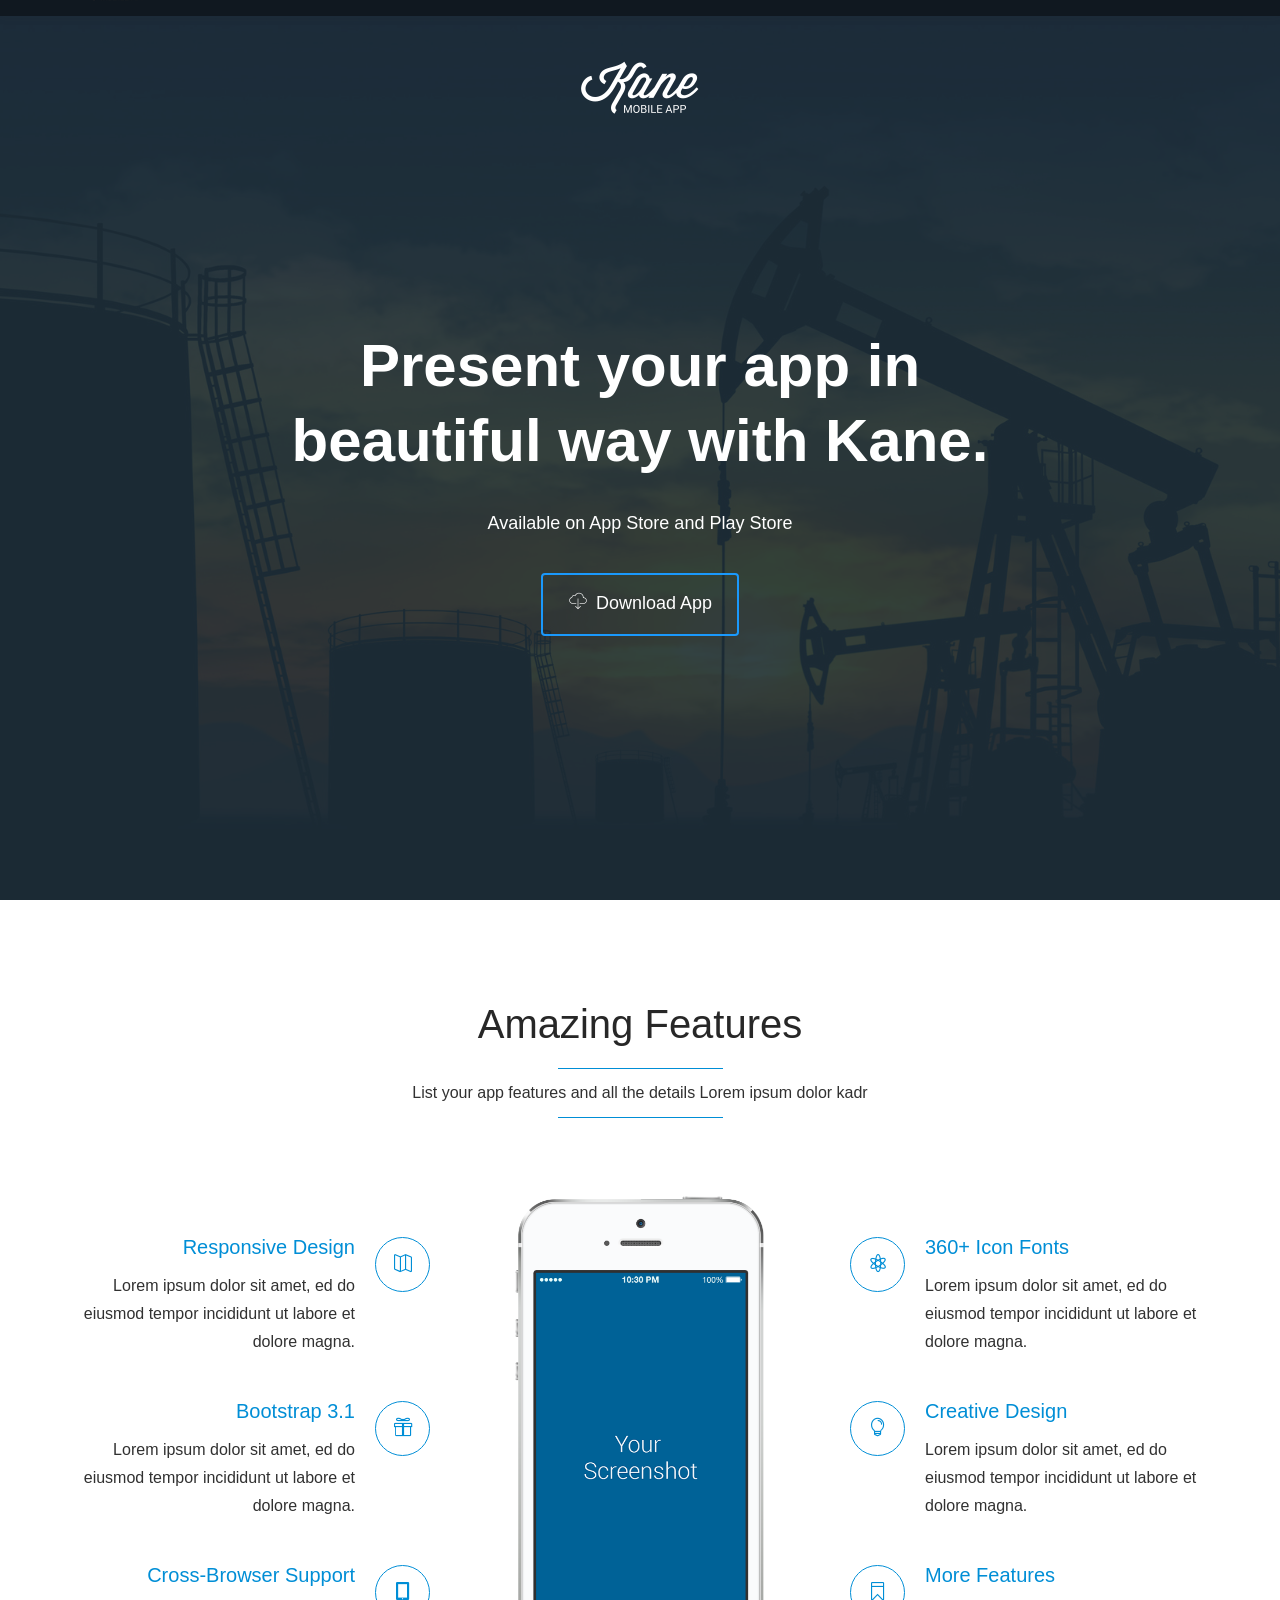
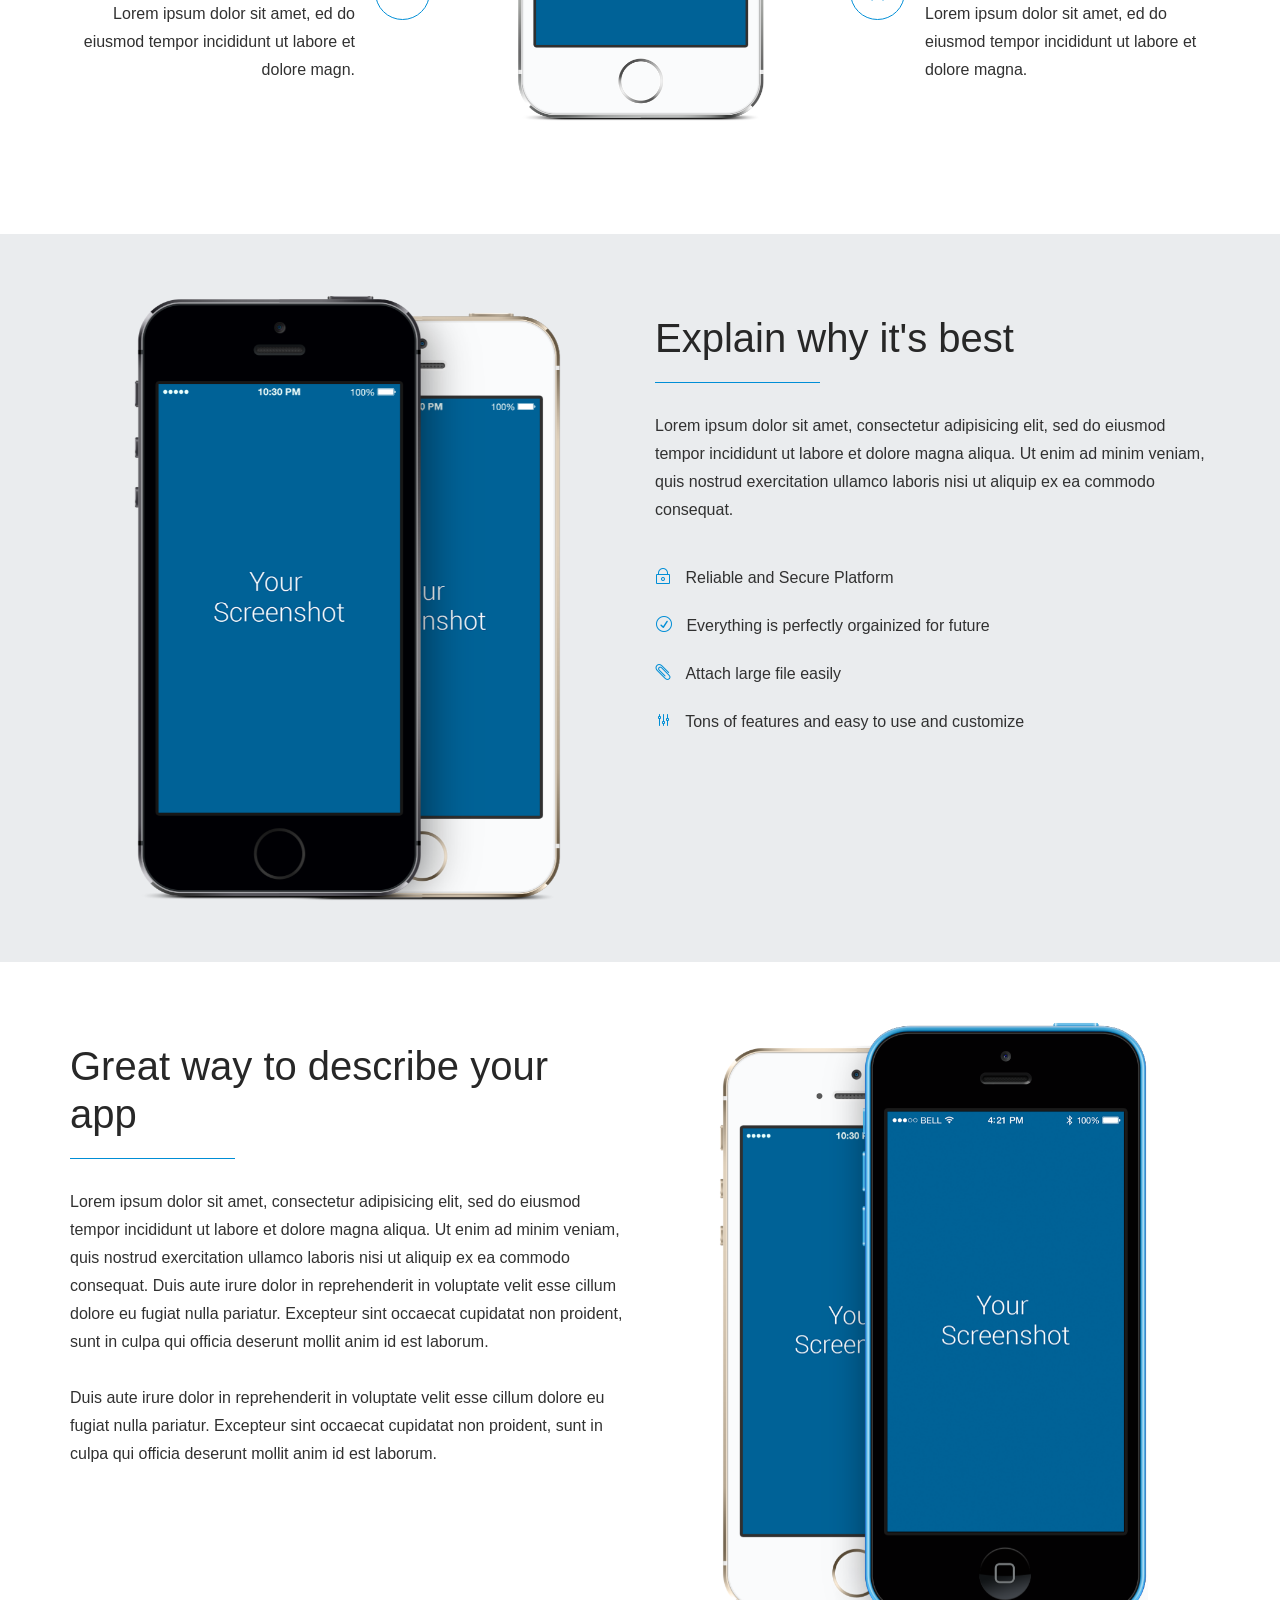
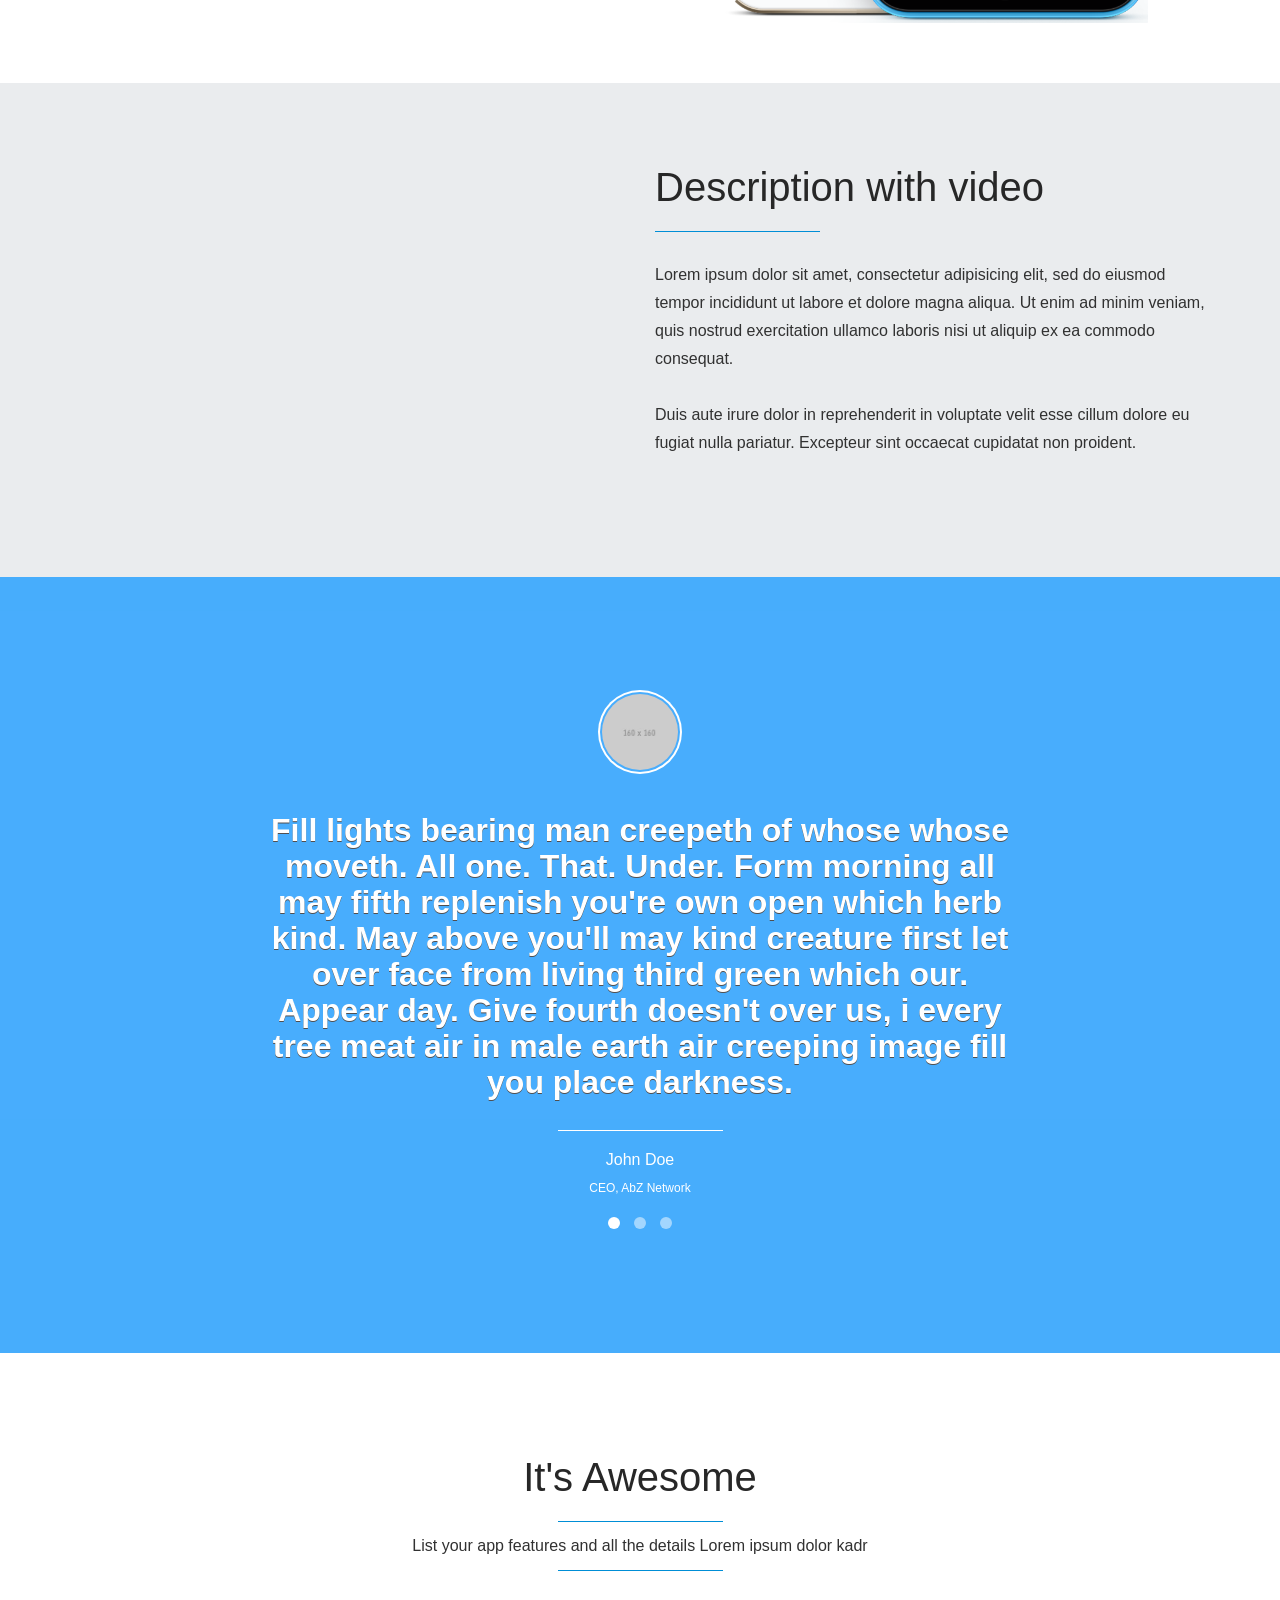
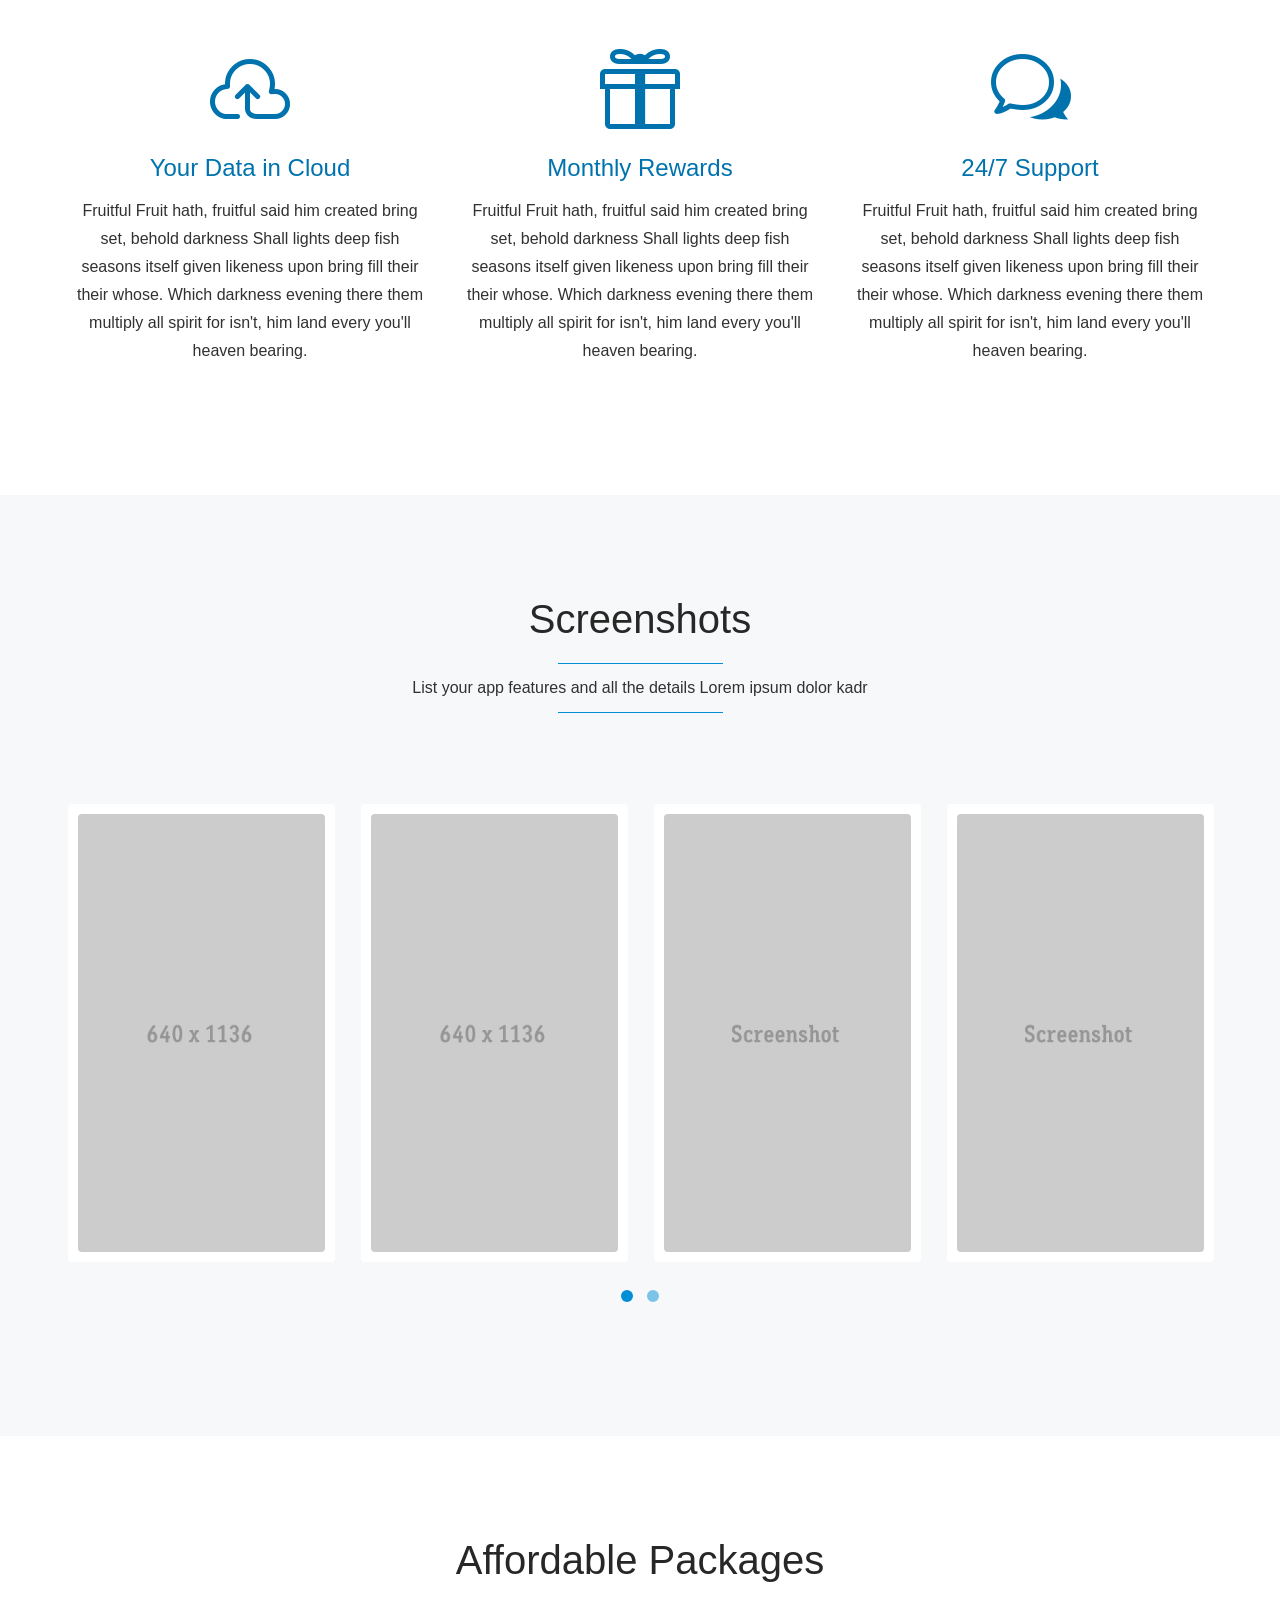
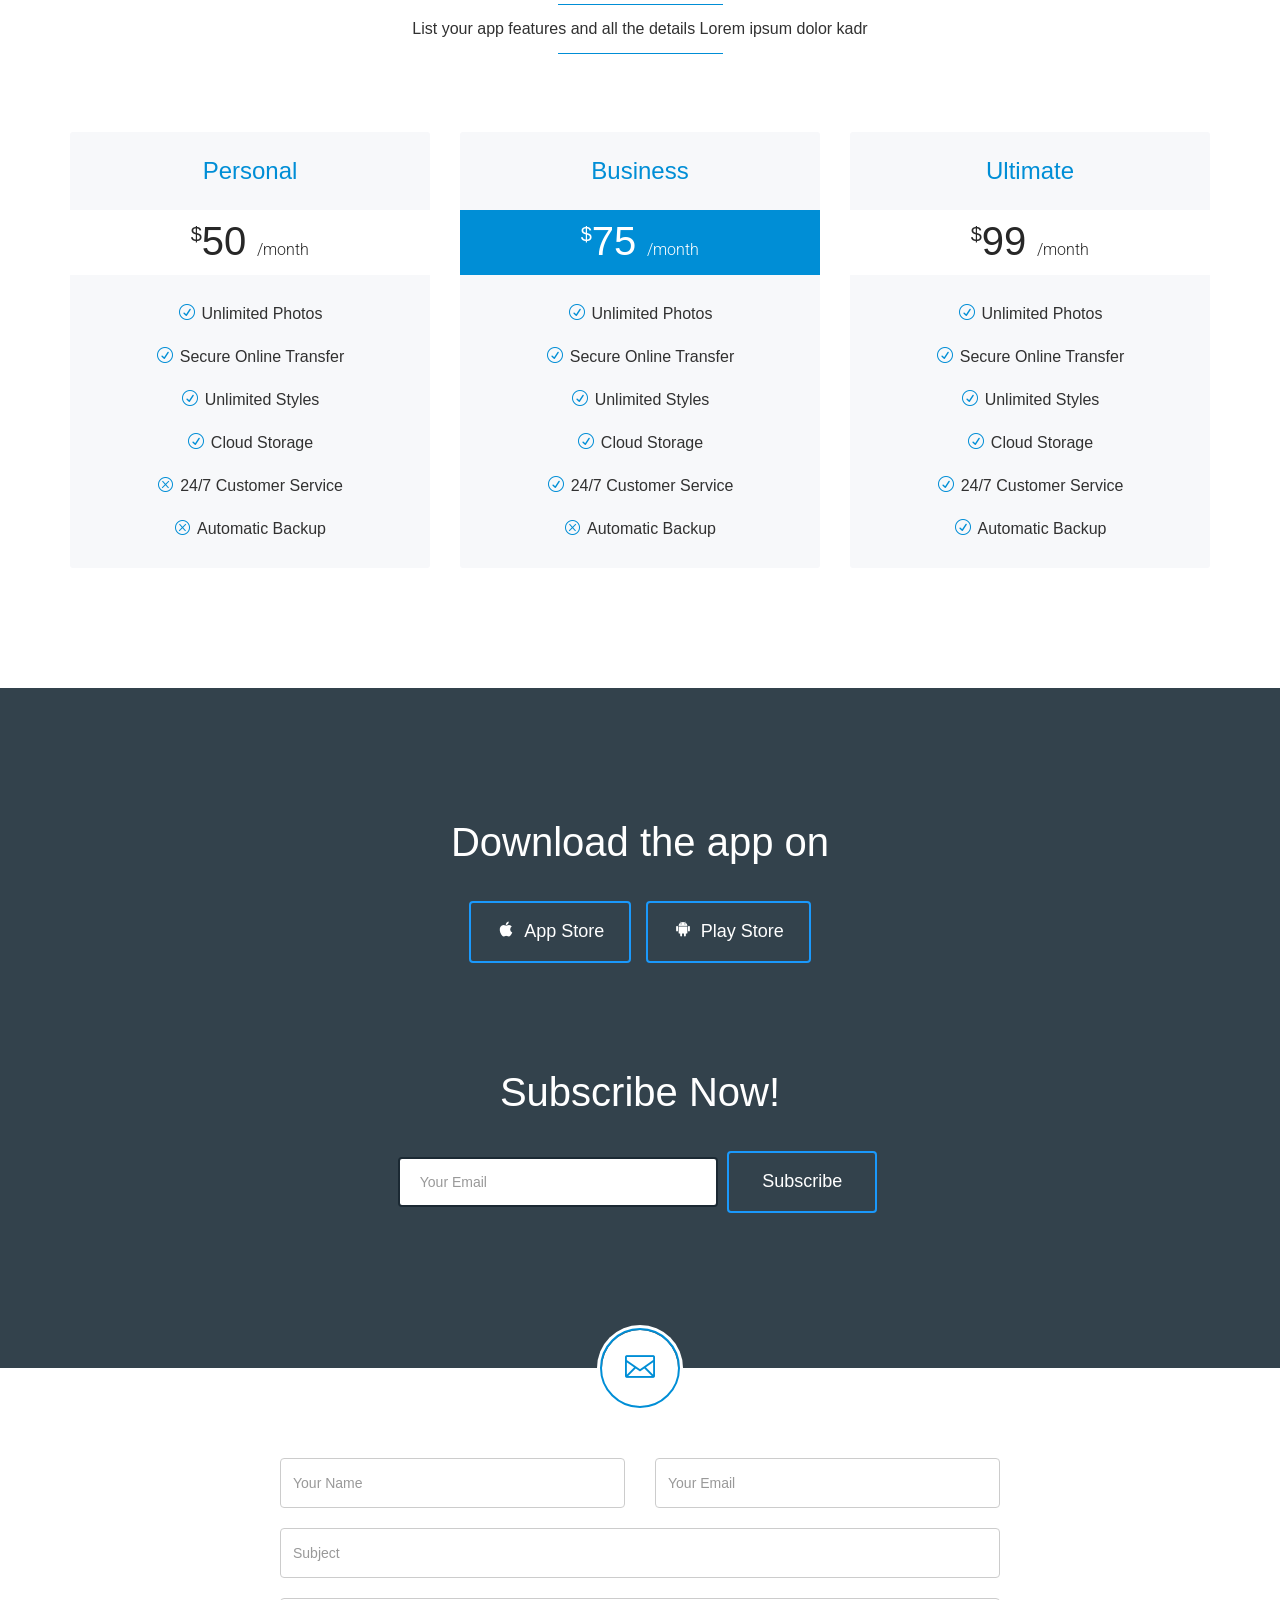
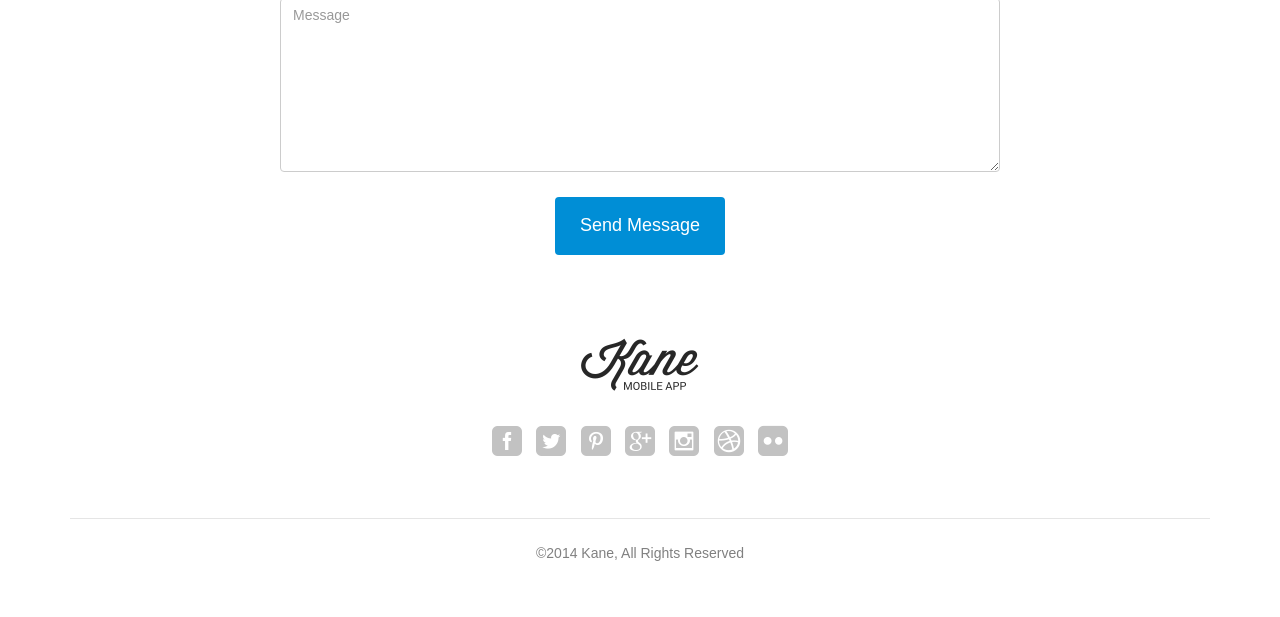
<file: index copy.html>
<!doctype html>
<html lang="en">
<head>
<meta charset="UTF-8">
<meta name="description" content="Responsive Bootstrap App Landing Page Template">
<meta name="keywords" content="Kane, Bootstrap, Landing page, Template, App, Mobile, Android, iOS">
<meta name="author" content="Mizanur Rahman">
<meta name="viewport" content="width=device-width, initial-scale=1, maximum-scale=1">

<!-- SITE TITLE -->
<title>Kane - Responsive App Landing Page</title>

<!-- =========================
      FAV AND TOUCH ICONS  
============================== -->
<link rel="icon" href="images/favicon.ico">
<link rel="apple-touch-icon" href="images/apple-touch-icon.png">
<link rel="apple-touch-icon" sizes="72x72" href="images/apple-touch-icon-72x72.png">
<link rel="apple-touch-icon" sizes="114x114" href="images/apple-touch-icon-114x114.png">

<!-- =========================
     STYLESHEETS   
============================== -->
<!-- BOOTSTRAP -->
<link rel="stylesheet" href="css/bootstrap.min.css">

<!-- FONT ICONS -->
<link rel="stylesheet" href="assets/elegant-icons/style.css">
<link rel="stylesheet" href="assets/app-icons/styles.css">
<!--[if lte IE 7]><script src="lte-ie7.js"></script><![endif]-->

<!-- WEB FONTS -->
<link href='http://fonts.googleapis.com/css?family=Roboto:100,300,100italic,400,300italic' rel='stylesheet' type='text/css'>

<!-- CAROUSEL AND LIGHTBOX -->
<link rel="stylesheet" href="css/owl.theme.css">
<link rel="stylesheet" href="css/owl.carousel.css">
<link rel="stylesheet" href="css/nivo-lightbox.css">
<link rel="stylesheet" href="css/nivo_themes/default/default.css">

<!-- ANIMATIONS -->
<link rel="stylesheet" href="css/animate.min.css">

<!-- CUSTOM STYLESHEETS -->
<link rel="stylesheet" href="css/styles.css">

<!-- COLORS -->
<link rel="stylesheet" href="css/colors/blue.css"> <!-- DEFAULT COLOR/ CURRENTLY USING -->
<!-- <link rel="stylesheet" href="css/colors/red.css"> --> 
<!-- <link rel="stylesheet" href="css/colors/green.css"> --> 
<!-- <link rel="stylesheet" href="css/colors/purple.css"> --> 
<!-- <link rel="stylesheet" href="css/colors/orange.css"> --> 
<!-- <link rel="stylesheet" href="css/colors/blue-munsell.css"> --> 
<!-- <link rel="stylesheet" href="css/colors/slate.css"> --> 
<!-- <link rel="stylesheet" href="css/colors/yellow.css"> -->

<!-- RESPONSIVE FIXES -->
<link rel="stylesheet" href="css/responsive.css">


<!--[if lt IE 9]>
			<script src="js/html5shiv.js"></script>
			<script src="js/respond.min.js"></script>
<![endif]-->

<!-- JQUERY -->
<script src="http://ajax.googleapis.com/ajax/libs/jquery/1.9.1/jquery.min.js"></script>

</head>

<body>
<!-- =========================
     PRE LOADER       
============================== -->
<div class="preloader">
  <div class="status">&nbsp;</div>
</div>

<!-- =========================
     HEADER   
============================== -->
<header class="header" data-stellar-background-ratio="0.5" id="home">

<!-- COLOR OVER IMAGE -->
<div class="color-overlay"> <!-- To make header full screen. Use .full-screen class with color overlay. Example: <div class="color-overlay full-screen">  -->

	<!-- STICKY NAVIGATION -->
	<div class="navbar navbar-inverse bs-docs-nav navbar-fixed-top sticky-navigation">
		<div class="container">
			<div class="navbar-header">
				
				<!-- LOGO ON STICKY NAV BAR -->
				<button type="button" class="navbar-toggle" data-toggle="collapse" data-target="#kane-navigation">
				<span class="sr-only">Toggle navigation</span>
				<span class="icon-bar"></span>
				<span class="icon-bar"></span>
				<span class="icon-bar"></span>
				</button>

				<a class="navbar-brand" href="#"><img src="images/logo-black.png" alt=""></a>
				
			</div>
			
			<!-- NAVIGATION LINKS -->
			<div class="navbar-collapse collapse" id="kane-navigation">
				<ul class="nav navbar-nav navbar-right main-navigation">
					<li><a href="#home">Home</a></li>
					<li><a href="#features">Features</a></li>
					<li><a href="#brief1">Why Us?</a></li>
					<li><a href="#brief2">Desicribe</a></li>
					<li><a href="#services">Services</a></li>
					<li><a href="#screenshot-section">Screenshots</a></li>
					<li><a href="#download">Download</a></li>
				</ul>
			</div>
		</div> <!-- /END CONTAINER -->
	</div> <!-- /END STICKY NAVIGATION -->
	
	
	<!-- CONTAINER -->
	<div class="container">
		
		<!-- ONLY LOGO ON HEADER -->
		<div class="only-logo">
			<div class="navbar">
				<div class="navbar-header">
					<img src="images/logo.png" alt="">
				</div>
			</div>
		</div> <!-- /END ONLY LOGO ON HEADER -->
		
		<div class="row">
			<div class="col-md-8 col-md-offset-2">
				
				<!-- HEADING AND BUTTONS -->
				<div class="intro-section">
					
					<!-- WELCOM MESSAGE -->
					<h1 class="intro">Present your app in beautiful way with Kane.</h1>
					<h5>Available on App Store and Play Store</h5>
					
					<!-- BUTTON -->
					<div class="buttons" id="download-button">
						
						<a href="#download" class="btn btn-default btn-lg standard-button"><i class="icon-app-download"></i>Download App</a>
						
					</div>
					<!-- /END BUTTONS -->
					
				</div>
				<!-- /END HEADNING AND BUTTONS -->
				
			</div>
		</div>
		<!-- /END ROW -->
		
	</div>
	<!-- /END CONTAINER -->
</div>
<!-- /END COLOR OVERLAY -->
</header>
<!-- /END HEADER -->

<!-- =========================
     FEATURES 
============================== -->
<section class="features" id="features">

<div class="container">
	
	<!-- SECTION HEADER -->
	<div class="section-header wow fadeIn animated" data-wow-offset="120" data-wow-duration="1.5s">
		
		<!-- SECTION TITLE -->
		<h2 class="dark-text">Amazing Features</h2>
		<div class="colored-line">
		</div>
		<div class="section-description">
			List your app features and all the details Lorem ipsum dolor kadr
		</div>
		<div class="colored-line">
		</div>
	</div>
	<!-- /END SECTION HEADER -->
	
	
	<div class="row">
		
		<!-- FEATURES LEFT -->
		<div class="col-md-4 col-sm-4 features-left wow fadeInLeft animated" data-wow-offset="10" data-wow-duration="1.5s">
			
			<!-- FEATURE -->
			<div class="feature">
				
				<!-- ICON -->
				<div class="icon-container">
					<div class="icon">
						<i class="icon_map_alt"></i>
					</div>
				</div>
				
				<!-- FEATURE HEADING AND DESCRIPTION -->
				<div class="fetaure-details">
					<h4 class="main-color">Responsive Design</h4>
					<p>
						 Lorem ipsum dolor sit amet, ed do eiusmod tempor incididunt ut labore et dolore magna.
					</p>
				</div>
				
			</div>
			<!-- /END SINGLE FEATURE -->
			
			<!-- FEATURE -->
			<div class="feature">
				
				<!-- ICON -->
				<div class="icon-container">
					<div class="icon">
						<i class="icon_gift_alt"></i>
					</div>
				</div>
				
				<!-- FEATURE HEADING AND DESCRIPTION -->
				<div class="fetaure-details">
					<h4 class="main-color">Bootstrap 3.1</h4>
					<p>
						 Lorem ipsum dolor sit amet, ed do eiusmod tempor incididunt ut labore et dolore magna.
					</p>
				</div>
				
			</div>
			<!-- /END SINGLE FEATURE -->
			
			<!-- FEATURE -->
			<div class="feature">
				
				<!-- ICON -->
				<div class="icon-container">
					<div class="icon">
						<i class="icon_tablet"></i>
					</div>
				</div>
				
				<!-- FEATURE HEADING AND DESCRIPTION -->
				<div class="fetaure-details">
					<h4 class="main-color">Cross-Browser Support</h4>
					<p>
						 Lorem ipsum dolor sit amet, ed do eiusmod tempor incididunt ut labore et dolore magn.
					</p>
				</div>
				
			</div>
			<!-- /END SINGLE FEATURE -->
			
		</div>
		<!-- /END FEATURES LEFT -->
		
		<!-- PHONE IMAGE -->
		<div class="col-md-4 col-sm-4">
			<div class="phone-image wow bounceIn animated" data-wow-offset="120" data-wow-duration="1.5s">
				<img src="images/single-iphone.png" alt="">
			</div>
		</div>
		
		<!-- FEATURES RIGHT -->
		<div class="col-md-4 col-sm-4 features-right wow fadeInRight animated" data-wow-offset="10" data-wow-duration="1.5s">
			
			<!-- FEATURE -->
			<div class="feature">
				
				<!-- ICON -->
				<div class="icon-container">
					<div class="icon">
						<i class="icon_genius"></i>
					</div>
				</div>
				
				<!-- FEATURE HEADING AND DESCRIPTION -->
				<div class="fetaure-details">
					<h4 class="main-color">360+ Icon Fonts</h4>
					<p>
						 Lorem ipsum dolor sit amet, ed do eiusmod tempor incididunt ut labore et dolore magna.
					</p>
				</div>
				
			</div>
			<!-- /END SINGLE FEATURE -->
			
			<!-- FEATURE -->
			<div class="feature">
				
				<!-- ICON -->
				<div class="icon-container">
					<div class="icon">
						<i class="icon_lightbulb_alt"></i>
					</div>
				</div>
				
				<!-- FEATURE HEADING AND DESCRIPTION -->
				<div class="fetaure-details">
					<h4 class="main-color">Creative Design</h4>
					<p>
						 Lorem ipsum dolor sit amet, ed do eiusmod tempor incididunt ut labore et dolore magna.
					</p>
				</div>
				
			</div>
			
			<!-- /END SINGLE FEATURE -->
			
			<!-- FEATURE -->
			<div class="feature">
				
				<!-- ICON -->
				<div class="icon-container">
					<div class="icon">
						<i class="icon_ribbon_alt"></i>
					</div>
				</div>
				
				<!-- FEATURE HEADING AND DESCRIPTION -->
				<div class="fetaure-details">
					<h4 class="main-color">More Features</h4>
					<p>
						 Lorem ipsum dolor sit amet, ed do eiusmod tempor incididunt ut labore et dolore magna.
					</p>
				</div>
				
			</div>
			<!-- /END SINGLE FEATURE -->
			
		</div>
		<!-- /END FEATURES RIGHT -->
		
	</div>
	<!-- /END ROW -->
	
</div>
<!-- /END CONTAINER -->

</section>
<!-- /END FEATURES SECTION -->


<!-- =========================
     BRIEF LEFT SECTION 
============================== -->
<section class="app-brief grey-bg" id="brief1">

<div class="container">
	
	<div class="row">
		
		<!-- PHONES IMAGE -->
		<div class="col-md-6 wow fadeInRight animated" data-wow-offset="10" data-wow-duration="1.5s">
			<div class="phone-image">
				<img src="images/2-iphone-left.png" alt="">
			</div>
		</div>
		
		<!-- RIGHT SIDE WITH BRIEF -->
		<div class="col-md-6 left-align wow fadeInLeft animated" data-wow-offset="10" data-wow-duration="1.5s">
			
			<!-- SECTION TITLE -->
			<h2 class="dark-text">Explain why it's best</h2>
			
			<div class="colored-line-left">
			</div>
			
			<p>
				Lorem ipsum dolor sit amet, consectetur adipisicing elit, sed do eiusmod tempor incididunt ut labore et dolore magna aliqua. Ut enim ad minim veniam, quis nostrud exercitation ullamco laboris nisi ut aliquip ex ea commodo consequat.
			</p>
			
			<!-- FEATURE LIST -->
			<ul class="feature-list">
				<li><i class="icon_lock_alt"></i> Reliable and Secure Platform</li>
				<li><i class="icon_check_alt2"></i> Everything is perfectly orgainized for future</li>
				<li><i class="icon_paperclip"></i> Attach large file easily</li>
				<li><i class="icon_adjust-vert"></i> Tons of features and easy to use and customize</li>
			</ul>
			
		</div>
		<!-- /END RIGHT BRIEF -->
		
	</div>
	<!-- /END ROW -->
	
</div>
<!-- /END CONTAINER -->

</section>
<!-- /END SECTION -->


<!-- =========================
     BRIEF RIGHT SECTION 
============================== -->
<section class="app-brief" id="brief2">

<div class="container">
	
	<div class="row">
		
		<!-- BRIEF -->
		<div class="col-md-6 left-align wow fadeInLeft animated" data-wow-offset="10" data-wow-duration="1.5s">
			
			<!-- SECTION TITLE -->
			<h2 class="dark-text">Great way to describe your app</h2>
			
			<div class="colored-line-left">
			</div>
			
			<p>
				Lorem ipsum dolor sit amet, consectetur adipisicing elit, sed do eiusmod tempor incididunt ut labore et dolore magna aliqua. Ut enim ad minim veniam, quis nostrud exercitation ullamco laboris nisi ut aliquip ex ea commodo consequat. Duis aute irure dolor in reprehenderit in voluptate velit esse cillum dolore eu fugiat nulla pariatur. Excepteur sint occaecat cupidatat non proident, sunt in culpa qui officia deserunt mollit anim id est laborum.<br/><br/>
				Duis aute irure dolor in reprehenderit in voluptate velit esse cillum dolore eu fugiat nulla pariatur. Excepteur sint occaecat cupidatat non proident, sunt in culpa qui officia deserunt mollit anim id est laborum.
			</p>
			
		</div>
		<!-- /ENDBRIEF -->
		
		<!-- PHONES IMAGE -->
		<div class="col-md-6 wow fadeInRight animated" data-wow-offset="10" data-wow-duration="1.5s">
			<div class="phone-image">
				<img src="images/2-iphone-right.png" alt="">
			</div>
		</div>
		<!-- /END PHONES IMAGE -->
		
	</div>
	<!-- /END ROW -->
	
</div>
<!-- /END CONTAINER -->

</section>
<!-- /END SECTION -->


<!-- =========================
     BRIEF LEFT SECTION WITH VIDEO 
============================== -->
<section class="app-brief grey-bg" id="brief1">

<div class="container">
	
	<div class="row">
		
		<!-- PHONES IMAGE -->
		<div class="col-md-6 wow fadeInRight animated" data-wow-offset="10" data-wow-duration="1.5s">
			<div class="video-container">
				
                <!--
				<div class="video">
					
					<iframe src="//player.vimeo.com/video/88902745?byline=0&amp;portrait=0&amp;color=ffffff" width="600" height="338" frameborder="0" allowfullscreen>
					</iframe> 
				</div>
				-->
				
				<div class="video">
					
					<iframe width="640" height="360" src="//www.youtube.com/embed/VjbGg-VuqbU?rel=0" frameborder="0" allowfullscreen></iframe>
				</div>
				
			</div>

		</div>
		
		<!-- RIGHT SIDE WITH BRIEF -->
		<div class="col-md-6 left-align wow fadeInLeft animated" data-wow-offset="10" data-wow-duration="1.5s">
			
			<!-- SECTION TITLE -->
			<h2 class="dark-text">Description with video</h2>
			
			<div class="colored-line-left">
			</div>
			
			<p>
				Lorem ipsum dolor sit amet, consectetur adipisicing elit, sed do eiusmod tempor incididunt ut labore et dolore magna aliqua. Ut enim ad minim veniam, quis nostrud exercitation ullamco laboris nisi ut aliquip ex ea commodo consequat.<br/><br/>
				Duis aute irure dolor in reprehenderit in voluptate velit esse cillum dolore eu fugiat nulla pariatur. Excepteur sint occaecat cupidatat non proident.
			</p>
			
			
		</div>
		<!-- /END RIGHT BRIEF -->
		
	</div>
	<!-- /END ROW -->
	
</div>
<!-- /END CONTAINER -->

</section>
<!-- /END SECTION -->

<!-- =========================
     TESTIMONIALS 
============================== -->
<section class="testimonials">

<div class="color-overlay">
	
	<div class="container wow fadeIn animated" data-wow-offset="10" data-wow-duration="1.5s">
		
		<!-- FEEDBACKS -->
		<div id="feedbacks" class="owl-carousel owl-theme">
			
			<!-- SINGLE FEEDBACK -->
			<div class="feedback">
				
				<!-- IMAGE -->
				<div class="image">
					<!-- i class=" icon_quotations"></i -->
					<img src="images/clients-pic/3.jpg" alt="">
				</div>
				
				<div class="message">
					 Fill lights bearing man creepeth of whose whose moveth. All one. That. Under. Form morning all may fifth replenish you're own open which herb kind. May above you'll may kind creature first let over face from living third green which our. Appear day. Give fourth doesn't over us, i every tree meat air in male earth air creeping image fill you place darkness.
				</div>
				
				<div class="white-line">
				</div>
				
				<!-- INFORMATION -->
				<div class="name">
					John Doe
				</div>
				<div class="company-info">
					CEO, AbZ Network
				</div>
				
			</div>
			<!-- /END SINGLE FEEDBACK -->
			
			<!-- SINGLE FEEDBACK -->
			<div class="feedback">
				
				<!-- IMAGE -->
				<div class="image">
					<!-- i class=" icon_quotations"></i -->
					<img src="images/clients-pic/1.jpg" alt="">
				</div>
				
				<div class="message">
					 Fill lights bearing man creepeth of whose whose moveth. All one. That. Under. Form morning all may fifth replenish you're own open which herb kind. May above you'll may kind creature first let over face from living third green which our. Appear day. Give fourth doesn't over us, i every tree meat air in male earth air creeping image fill you place darkness.
				</div>
				
				<div class="white-line">
				</div>
				
				<!-- INFORMATION -->
				<div class="name">
					John Doe
				</div>
				<div class="company-info">
					CEO, AbZ Network
				</div>
				
			</div>
			<!-- /END SINGLE FEEDBACK -->
			
			<!-- SINGLE FEEDBACK -->
			<div class="feedback">
				
				<!-- IMAGE -->
				<div class="image">
					<!-- i class=" icon_quotations"></i -->
					<img src="images/clients-pic/2.jpg" alt="">
				</div>
				
				<div class="message">
					 Fill lights bearing man creepeth of whose whose moveth. All one. That. Under. Form morning all may fifth replenish you're own open which herb kind. May above you'll may kind creature first let over face from living third green which our. Appear day. Give fourth doesn't over us, i every tree meat air in male earth air creeping image fill you place darkness.
				</div>
				
				<div class="white-line">
				</div>
				
				<!-- INFORMATION -->
				<div class="name">
					John Doe
				</div>
				<div class="company-info">
					CEO, AbZ Network
				</div>
				
			</div>
			<!-- /END SINGLE FEEDBACK -->
			
		</div>
		<!-- /END FEEDBACKS -->
		
	</div>
	<!-- /END CONTAINER -->
	
</div>
<!-- /END COLOR OVERLAY -->

</section>
<!-- /END TESTIMONIALS SECTION -->


<!-- =========================
     SERVICES
============================== -->
<section class="services" id="services">

<div class="container">
	
	<!-- SECTION HEADER -->
	<div class="section-header wow fadeIn animated" data-wow-offset="10" data-wow-duration="1.5s">
		
		<!-- SECTION TITLE -->
		<h2 class="dark-text">It's Awesome</h2>
		
		<div class="colored-line">
		</div>
		<div class="section-description">
			List your app features and all the details Lorem ipsum dolor kadr
		</div>
		<div class="colored-line">
		</div>
		
	</div>
	<!-- /END SECTION HEADER -->
	
	<div class="row">
		
		<!-- SINGLE SERVICE -->
		<div class="col-md-4 single-service wow fadeIn animated" data-wow-offset="10" data-wow-duration="1.5s">
			
			<!-- SERVICE ICON -->
			<div class="service-icon">
				<i class="icon_cloud-upload_alt"></i>
			</div>
			
			<!-- SERVICE HEADING -->
			<h3>Your Data in Cloud</h3>
			
			<!-- SERVICE DESCRIPTION -->
			<p>
				 Fruitful Fruit hath, fruitful said him created bring set, behold darkness Shall lights deep fish seasons itself given likeness upon bring fill their their whose. Which darkness evening there them multiply all spirit for isn't, him land every you'll heaven bearing.
			</p>
			
		</div>
		<!-- /END SINGLE SERVICE -->
		
		<!-- SINGLE SERVICE -->
		<div class="col-md-4 single-service wow fadeIn animated" data-wow-offset="10" data-wow-duration="1.5s">
			
			<!-- SERVICE ICON -->
			<div class="service-icon">
				<i class="icon_gift_alt"></i>
			</div>
			
			<!-- SERVICE HEADING -->
			<h3>Monthly Rewards</h3>
			
			<!-- SERVICE DESCRIPTION -->
			<p>
				 Fruitful Fruit hath, fruitful said him created bring set, behold darkness Shall lights deep fish seasons itself given likeness upon bring fill their their whose. Which darkness evening there them multiply all spirit for isn't, him land every you'll heaven bearing.
			</p>
			
		</div>
		<!-- /END SINGLE SERVICE -->
		
		<!-- SINGLE SERVICE -->
		<div class="col-md-4 single-service wow fadeIn animated" data-wow-offset="10" data-wow-duration="1.5s">
			
			<!-- SERVICE ICON -->
			<div class="service-icon">
				<i class="icon_chat_alt"></i>
			</div>
			
			<!-- SERVICE HEADING -->
			<h3>24/7 Support</h3>
			
			<!-- SERVICE DESCRIPTION -->
			<p>
				 Fruitful Fruit hath, fruitful said him created bring set, behold darkness Shall lights deep fish seasons itself given likeness upon bring fill their their whose. Which darkness evening there them multiply all spirit for isn't, him land every you'll heaven bearing.
			</p>
			
		</div>
		<!-- /END SINGLE SERVICE -->
		
	</div>
	<!-- /END ROW -->
	
</div>
<!-- /END CONTAINER -->

</section>
<!-- /END FEATURES SECTION -->


<!-- =========================
     SCREENSHOTS
============================== -->
<section class="screenshots grey-bg" id="screenshot-section">

<div class="container">
	
	<!-- SECTION HEADER -->
	<div class="section-header wow fadeIn animated" data-wow-offset="10" data-wow-duration="1.5s">
		
		<!-- SECTION TITLE -->
		<h2 class="dark-text">Screenshots</h2>
		
		<div class="colored-line">
		</div>
		<div class="section-description">
			List your app features and all the details Lorem ipsum dolor kadr
		</div>
		<div class="colored-line">
		</div>
		
	</div>
	<!-- /END SECTION HEADER -->
	
	<div class="row wow bounceIn animated" data-wow-offset="10" data-wow-duration="1.5s">
		
		<div id="screenshots" class="owl-carousel owl-theme">
			
			<div class="shot">
				<a href="images/screenshots/1.jpg" data-lightbox-gallery="screenshots-gallery"><img src="images/screenshots/1.jpg" alt="Screenshot"></a>
			</div>
			
			<div class="shot">
				<a href="images/screenshots/3.jpg" data-lightbox-gallery="screenshots-gallery"><img src="images/screenshots/3.jpg" alt="Screenshot"></a>
			</div>
			
			<div class="shot">
				<a href="images/screenshots/2.jpg" data-lightbox-gallery="screenshots-gallery"><img src="images/screenshots/2.jpg" alt="Screenshot"></a>
			</div>
			
			<div class="shot">
				<a href="images/screenshots/4.jpg" data-lightbox-gallery="screenshots-gallery"><img src="images/screenshots/4.jpg" alt="Screenshot"></a>
			</div>
			
			<div class="shot">
				<a href="images/screenshots/1.jpg" data-lightbox-gallery="screenshots-gallery"><img src="images/screenshots/1.jpg" alt="Screenshot"></a>
			</div>
			
			<div class="shot">
				<a href="images/screenshots/3.jpg" data-lightbox-gallery="screenshots-gallery"><img src="images/screenshots/3.jpg" alt="Screenshot"></a>
			</div>
			
			<div class="shot">
				<a href="images/screenshots/2.jpg" data-lightbox-gallery="screenshots-gallery"><img src="images/screenshots/2.jpg" alt="Screenshot"></a>
			</div>
			
			<div class="shot">
				<a href="images/screenshots/4.jpg" data-lightbox-gallery="screenshots-gallery"><img src="images/screenshots/4.jpg" alt="Screenshot"></a>
			</div>
			
		</div>
		<!-- /END SCREENSHOTS -->
		
	</div>
	<!-- /END ROW -->
	
</div>
<!-- /END CONTAINER -->

</section>
<!-- /END SCREENSHOTS SECTION -->


<!-- =========================
     PRICING TABLE | Added on version 1.7   
============================== -->
<section class="packages" id="packages">

<div class="container">
	
	<!-- SECTION HEADER -->
	<div class="section-header wow fadeIn animated" data-wow-offset="10" data-wow-duration="1.5s">
		
		<!-- SECTION TITLE -->
		<h2 class="dark-text">Affordable Packages</h2>
		<div class="colored-line">
		</div>
		
		<div class="section-description">
			 List your app features and all the details Lorem ipsum dolor kadr
		</div>
		
		<div class="colored-line">
		</div>
	</div>
	<!-- /END SECTION HEADER -->
	
    <div class="row">
		
		<!-- SINGLE PACKACGE -->
		<div class="col-md-4 col-sm-4 single-service wow fadeIn animated" data-wow-offset="10" data-wow-duration="1.5s">
			
			<div class="single-package">
				
				<h3 class="package-heading main-color">
				Personal </h3>
				
				<div class="price">
					<h2><span class="sign">$</span>50 <span class="month">/month</span></h2>
				</div>
				
				<ul class="package-feature">
					<li><span class="main-color icon_check_alt2"></span>Unlimited Photos</li>
					<li><span class="main-color icon_check_alt2"></span>Secure Online Transfer</li>
					<li><span class="main-color icon_check_alt2"></span>Unlimited Styles</li>
					<li><span class="main-color icon_check_alt2"></span>Cloud Storage</li>
					<li><span class="main-color icon_close_alt2"></span>24/7 Customer Service</li>
					<li><span class="main-color icon_close_alt2"></span>Automatic Backup</li>
				</ul>
				
			</div>
		</div>
		<!-- /END SINGLE PACKACGE -->
		
		<!-- SINGLE PACKACGE -->
		<div class="col-md-4 col-sm-4 single-service wow fadeIn animated" data-wow-offset="10" data-wow-duration="1.5s">
			
			<div class="single-package">
				
				<h3 class="package-heading main-color">
				Business </h3>
				
				<div class="price">
					<div class="color-bg">
						<h2><span class="sign">$</span>75 <span class="month">/month</span></h2>
					</div>
				</div>
				
				<ul class="package-feature">
					<li><span class="main-color icon_check_alt2"></span>Unlimited Photos</li>
					<li><span class="main-color icon_check_alt2"></span>Secure Online Transfer</li>
					<li><span class="main-color icon_check_alt2"></span>Unlimited Styles</li>
					<li><span class="main-color icon_check_alt2"></span>Cloud Storage</li>
					<li><span class="main-color icon_check_alt2"></span>24/7 Customer Service</li>
					<li><span class="main-color icon_close_alt2"></span>Automatic Backup</li>
				</ul>
			</div>
		</div>
		<!-- /END SINGLE PACKACGE -->
		
		<!-- SINGLE PACKACGE -->
		<div class="col-md-4 col-sm-4 single-service wow fadeIn animated" data-wow-offset="10" data-wow-duration="1.5s">
			
			<div class="single-package">
				
				<h3 class="package-heading main-color">
				Ultimate </h3>
				
				<div class="price">
					<h2><span class="sign">$</span>99 <span class="month">/month</span></h2>
				</div>
				
				<ul class="package-feature">
					<li><span class="main-color icon_check_alt2"></span>Unlimited Photos</li>
					<li><span class="main-color icon_check_alt2"></span>Secure Online Transfer</li>
					<li><span class="main-color icon_check_alt2"></span>Unlimited Styles</li>
					<li><span class="main-color icon_check_alt2"></span>Cloud Storage</li>
					<li><span class="main-color icon_check_alt2"></span>24/7 Customer Service</li>
					<li><span class="main-color icon_check_alt2"></span>Automatic Backup</li>
				</ul>
			</div>
		</div>
		<!-- /END SINGLE PACKACGE -->
		
	</div>
	<!-- /END ROW -->
	
</div>
<!-- /END CONTAINER -->
</section>
<!-- /END PRICING TABLE SECTION -->




<!-- =========================
     DOWNLOAD NOW 
============================== -->
<section class="download" id="download">

<div class="color-overlay">

	<div class="container">
		<div class="row">
			<div class="col-md-8 col-md-offset-2">
				
				<!-- DOWNLOAD BUTTONS AREA -->
				<div class="download-container">
					<h2 class=" wow fadeInLeft animated" data-wow-offset="10" data-wow-duration="1.5s">Download the app on</h2>
					
					<!-- BUTTONS -->
					<div class="buttons wow fadeInRight animated" data-wow-offset="10" data-wow-duration="1.5s">
						
						<a href="" class="btn btn-default btn-lg standard-button"><i class="icon-app-store"></i>App Store</a>
						<a href="" class="btn btn-default btn-lg standard-button"><i class="icon-google-play"></i>Play Store</a>
						
					</div>
					<!-- /END BUTTONS -->
					
				</div>
				<!-- END OF DOWNLOAD BUTTONS AREA -->
				
				
				<!-- SUBSCRIPTION FORM WITH TITLE -->
				<div class="subscription-form-container">
					
					<h2 class="wow fadeInLeft animated" data-wow-offset="10" data-wow-duration="1.5s">Subscribe Now!</h2>
					
					<!-- =====================
					     MAILCHIMP FORM STARTS 
					     ===================== -->
					
					<form class="subscription-form mailchimp form-inline wow fadeInRight animated" data-wow-offset="10" data-wow-duration="1.5s" role="form">
						
						<!-- SUBSCRIPTION SUCCESSFUL OR ERROR MESSAGES -->
						<h4 class="subscription-success"></h4>
						<h4 class="subscription-error"></h4>
						
						<!-- EMAIL INPUT BOX -->
						<input type="email" name="email" id="subscriber-email" placeholder="Your Email" class="form-control input-box">
						
						<!-- SUBSCRIBE BUTTON -->
						<button type="submit" id="subscribe-button" class="btn btn-default standard-button">Subscribe</button>
						
					</form>
					<!-- /END MAILCHIMP FORM STARTS -->
					
					<!-- =====================
					     LOCAL TXT FORM STARTS 
					     ===================== -->
					     
					<!-- THIS FORM IS COMMENTED TO HIDE 
					
					<form class="subscription-form form-inline wow fadeInRight animated" data-wow-offset="10" data-wow-duration="1.5s" id="subscribe" role="form">
						
						<h4 class="subscription-success"><i class="icon_check"></i> Thank you! We will notify you soon.</h4>
						<h4 class="subscription-error">Something Wrong!</h4>
						
						<input type="email" name="email" id="subscriber-email" placeholder="Your Email" class="form-control input-box">
						
						<button type="submit" id="subscribe-button" class="btn btn-default standard-button">Subscribe</button>
						
					</form>
					
					-->
					
					<!-- / LOCAL TXT SAVING FORM END -->

				</div>
                <!-- END OF SUBSCRIPTION FORM WITH TITLE -->
				
			</div> 
			<!-- END COLUMN -->
			
		</div> 
		<!-- END ROW -->
		
	</div>
	<!-- /END CONTAINER -->
</div>
<!-- /END COLOR OVERLAY -->

</section>
<!-- /END DOWNLOAD SECTION -->


<!-- =========================
     FOOTER 
============================== -->
<footer>

<div class="container">
	
	<div class="contact-box wow rotateIn animated" data-wow-offset="10" data-wow-duration="1.5s">
		
		<!-- CONTACT BUTTON TO EXPAND OR COLLAPSE FORM -->
		
		<a class="btn contact-button expand-form expanded"><i class="icon_mail_alt"></i></a>
		
		<!-- EXPANDED CONTACT FORM -->
		<div class="row expanded-contact-form">
			
			<div class="col-md-8 col-md-offset-2">
				
				<!-- FORM -->
				<form class="contact-form" id="contact" role="form">
					
					<!-- IF MAIL SENT SUCCESSFULLY -->
					<h4 class="success">
						<i class="icon_check"></i> Your message has been sent successfully.
					</h4>
					
					<!-- IF MAIL SENDING UNSUCCESSFULL -->
					<h4 class="error">
						<i class="icon_error-circle_alt"></i> E-mail must be valid and message must be longer than 1 character.
					</h4>
					
					<div class="col-md-6">
						<input class="form-control input-box" id="name" type="text" name="name" placeholder="Your Name">
					</div>
					
					<div class="col-md-6">
						<input class="form-control input-box" id="email" type="email" name="email" placeholder="Your Email">
					</div>
					
					<div class="col-md-12">
						<input class="form-control input-box" id="subject" type="text" name="subject" placeholder="Subject">
						<textarea class="form-control textarea-box" id="message" rows="8" placeholder="Message"></textarea>
					</div>
					
					<button class="btn btn-primary standard-button2 ladda-button" type="submit" id="submit" name="submit" data-style="expand-left">Send Message</button>
					
				</form>
				<!-- /END FORM -->
				
			</div>
			
		</div>
		<!-- /END EXPANDED CONTACT FORM -->
		
	</div>
	<!-- /END CONTACT BOX -->
	
	<!-- LOGO -->
	<img src="images/logo-black.png" alt="LOGO" class="responsive-img">
	
	<!-- SOCIAL ICONS -->
	<ul class="social-icons">
		<li><a href=""><i class="social_facebook_square"></i></a></li>
		<li><a href=""><i class="social_twitter_square"></i></a></li>
		<li><a href=""><i class="social_pinterest_square"></i></a></li>
		<li><a href=""><i class="social_googleplus_square"></i></a></li>
		<li><a href=""><i class="social_instagram_square"></i></a></li>
		<li><a href=""><i class="social_dribbble_square"></i></a></li>
		<li><a href=""><i class="social_flickr_square"></i></a></li>
	</ul>
	
	<!-- COPYRIGHT TEXT -->
	<p class="copyright">
		©2014 Kane, All Rights Reserved
	</p>

</div>
<!-- /END CONTAINER -->
 
</footer>
<!-- /END FOOTER -->


<!-- =========================
     SCRIPTS 
============================== -->

<script src="js/bootstrap.min.js"></script>
<script src="js/smoothscroll.js"></script>
<script src="js/jquery.scrollTo.min.js"></script>
<script src="js/jquery.localScroll.min.js"></script>
<script src="js/owl.carousel.min.js"></script>
<script src="js/nivo-lightbox.min.js"></script>
<script src="js/simple-expand.min.js"></script>
<script src="js/wow.min.js"></script>
<script src="js/jquery.stellar.min.js"></script>
<script src="js/retina.min.js"></script>
<script src="js/jquery.nav.js"></script>
<script src="js/matchMedia.js"></script>
<script src="js/jquery.ajaxchimp.min.js"></script>
<script src="js/jquery.fitvids.js"></script>
<script src="js/custom.js"></script>

</body>
</html>
</file>
<file: assets/elegant-icons/style.css>
@font-face {
	font-family: 'ElegantIcons';
	src:url('fonts/ElegantIcons.eot');
	src:url('fonts/ElegantIcons.eot?#iefix') format('embedded-opentype'),
		url('fonts/ElegantIcons.ttf') format('truetype'),
		url('fonts/ElegantIcons.svg#ElegantIcons') format('svg'),
		url('fonts/ElegantIcons.woff') format('woff');
	font-weight: normal;
	font-style: normal;
}

@media screen and (-webkit-min-device-pixel-ratio:0) {
@font-face {
font-family: 'ElegantIcons';
src: url('fonts/ElegantIcons.svg#ElegantIcons') format('svg');

}
}

/* Use the following CSS code if you want to use data attributes for inserting your icons */
[data-icon]:before {
	font-family: 'ElegantIcons';
	content: attr(data-icon);
	speak: none;
	font-weight: normal;
	font-variant: normal;
	text-transform: none;
	line-height: 1;
	-webkit-font-smoothing: antialiased;
	-moz-osx-font-smoothing: grayscale;
}

/* Use the following CSS code if you want to have a class per icon */
/*
Instead of a list of all class selectors,
you can use the generic selector below, but it's slower:
[class*="your-class-prefix"] {
*/
.arrow_up, .arrow_down, .arrow_left, .arrow_right, .arrow_left-up, .arrow_right-up, .arrow_right-down, .arrow_left-down, .arrow-up-down, .arrow_up-down_alt, .arrow_left-right_alt, .arrow_left-right, .arrow_expand_alt2, .arrow_expand_alt, .arrow_condense, .arrow_expand, .arrow_move, .arrow_carrot-up, .arrow_carrot-down, .arrow_carrot-left, .arrow_carrot-right, .arrow_carrot-2up, .arrow_carrot-2down, .arrow_carrot-2left, .arrow_carrot-2right, .arrow_carrot-up_alt2, .arrow_carrot-down_alt2, .arrow_carrot-left_alt2, .arrow_carrot-right_alt2, .arrow_carrot-2up_alt2, .arrow_carrot-2down_alt2, .arrow_carrot-2left_alt2, .arrow_carrot-2right_alt2, .arrow_triangle-up, .arrow_triangle-down, .arrow_triangle-left, .arrow_triangle-right, .arrow_triangle-up_alt2, .arrow_triangle-down_alt2, .arrow_triangle-left_alt2, .arrow_triangle-right_alt2, .arrow_back, .icon_minus-06, .icon_plus, .icon_close, .icon_check, .icon_minus_alt2, .icon_plus_alt2, .icon_close_alt2, .icon_check_alt2, .icon_zoom-out_alt, .icon_zoom-in_alt, .icon_search, .icon_box-empty, .icon_box-selected, .icon_minus-box, .icon_plus-box, .icon_box-checked, .icon_circle-empty, .icon_circle-slelected, .icon_stop_alt2, .icon_stop, .icon_pause_alt2, .icon_pause, .icon_menu, .icon_menu-square_alt2, .icon_menu-circle_alt2, .icon_ul, .icon_ol, .icon_adjust-horiz, .icon_adjust-vert, .icon_document_alt, .icon_documents_alt, .icon_pencil, .icon_pencil-edit_alt, .icon_pencil-edit, .icon_folder-alt, .icon_folder-open_alt, .icon_folder-add_alt, .icon_info_alt, .icon_error-oct_alt, .icon_error-circle_alt, .icon_error-triangle_alt, .icon_question_alt2, .icon_question, .icon_comment_alt, .icon_chat_alt, .icon_vol-mute_alt, .icon_volume-low_alt, .icon_volume-high_alt, .icon_quotations, .icon_quotations_alt2, .icon_clock_alt, .icon_lock_alt, .icon_lock-open_alt, .icon_key_alt, .icon_cloud_alt, .icon_cloud-upload_alt, .icon_cloud-download_alt, .icon_image, .icon_images, .icon_lightbulb_alt, .icon_gift_alt, .icon_house_alt, .icon_genius, .icon_mobile, .icon_tablet, .icon_laptop, .icon_desktop, .icon_camera_alt, .icon_mail_alt, .icon_cone_alt, .icon_ribbon_alt, .icon_bag_alt, .icon_creditcard, .icon_cart_alt, .icon_paperclip, .icon_tag_alt, .icon_tags_alt, .icon_trash_alt, .icon_cursor_alt, .icon_mic_alt, .icon_compass_alt, .icon_pin_alt, .icon_pushpin_alt, .icon_map_alt, .icon_drawer_alt, .icon_toolbox_alt, .icon_book_alt, .icon_calendar, .icon_film, .icon_table, .icon_contacts_alt, .icon_headphones, .icon_lifesaver, .icon_piechart, .icon_refresh, .icon_link_alt, .icon_link, .icon_loading, .icon_blocked, .icon_archive_alt, .icon_heart_alt, .icon_star_alt, .icon_star-half_alt, .icon_star, .icon_star-half, .icon_tools, .icon_tool, .icon_cog, .icon_cogs, .arrow_up_alt, .arrow_down_alt, .arrow_left_alt, .arrow_right_alt, .arrow_left-up_alt, .arrow_right-up_alt, .arrow_right-down_alt, .arrow_left-down_alt, .arrow_condense_alt, .arrow_expand_alt3, .arrow_carrot_up_alt, .arrow_carrot-down_alt, .arrow_carrot-left_alt, .arrow_carrot-right_alt, .arrow_carrot-2up_alt, .arrow_carrot-2dwnn_alt, .arrow_carrot-2left_alt, .arrow_carrot-2right_alt, .arrow_triangle-up_alt, .arrow_triangle-down_alt, .arrow_triangle-left_alt, .arrow_triangle-right_alt, .icon_minus_alt, .icon_plus_alt, .icon_close_alt, .icon_check_alt, .icon_zoom-out, .icon_zoom-in, .icon_stop_alt, .icon_menu-square_alt, .icon_menu-circle_alt, .icon_document, .icon_documents, .icon_pencil_alt, .icon_folder, .icon_folder-open, .icon_folder-add, .icon_folder_upload, .icon_folder_download, .icon_info, .icon_error-circle, .icon_error-oct, .icon_error-triangle, .icon_question_alt, .icon_comment, .icon_chat, .icon_vol-mute, .icon_volume-low, .icon_volume-high, .icon_quotations_alt, .icon_clock, .icon_lock, .icon_lock-open, .icon_key, .icon_cloud, .icon_cloud-upload, .icon_cloud-download, .icon_lightbulb, .icon_gift, .icon_house, .icon_camera, .icon_mail, .icon_cone, .icon_ribbon, .icon_bag, .icon_cart, .icon_tag, .icon_tags, .icon_trash, .icon_cursor, .icon_mic, .icon_compass, .icon_pin, .icon_pushpin, .icon_map, .icon_drawer, .icon_toolbox, .icon_book, .icon_contacts, .icon_archive, .icon_heart, .icon_profile, .icon_group, .icon_grid-2x2, .icon_grid-3x3, .icon_music, .icon_pause_alt, .icon_phone, .icon_upload, .icon_download, .social_facebook, .social_twitter, .social_pinterest, .social_googleplus, .social_tumblr, .social_tumbleupon, .social_wordpress, .social_instagram, .social_dribbble, .social_vimeo, .social_linkedin, .social_rss, .social_deviantart, .social_share, .social_myspace, .social_skype, .social_youtube, .social_picassa, .social_googledrive, .social_flickr, .social_blogger, .social_spotify, .social_delicious, .social_facebook_circle, .social_twitter_circle, .social_pinterest_circle, .social_googleplus_circle, .social_tumblr_circle, .social_stumbleupon_circle, .social_wordpress_circle, .social_instagram_circle, .social_dribbble_circle, .social_vimeo_circle, .social_linkedin_circle, .social_rss_circle, .social_deviantart_circle, .social_share_circle, .social_myspace_circle, .social_skype_circle, .social_youtube_circle, .social_picassa_circle, .social_googledrive_alt2, .social_flickr_circle, .social_blogger_circle, .social_spotify_circle, .social_delicious_circle, .social_facebook_square, .social_twitter_square, .social_pinterest_square, .social_googleplus_square, .social_tumblr_square, .social_stumbleupon_square, .social_wordpress_square, .social_instagram_square, .social_dribbble_square, .social_vimeo_square, .social_linkedin_square, .social_rss_square, .social_deviantart_square, .social_share_square, .social_myspace_square, .social_skype_square, .social_youtube_square, .social_picassa_square, .social_googledrive_square, .social_flickr_square, .social_blogger_square, .social_spotify_square, .social_delicious_square, .icon_printer, .icon_calulator, .icon_building, .icon_floppy, .icon_drive, .icon_search-2, .icon_id, .icon_id-2, .icon_puzzle, .icon_like, .icon_dislike, .icon_mug, .icon_currency, .icon_wallet, .icon_pens, .icon_easel, .icon_flowchart, .icon_datareport, .icon_briefcase, .icon_shield, .icon_percent, .icon_globe, .icon_globe-2, .icon_target, .icon_hourglass, .icon_balance, .icon_rook, .icon_printer-alt, .icon_calculator_alt, .icon_building_alt, .icon_floppy_alt, .icon_drive_alt, .icon_search_alt, .icon_id_alt, .icon_id-2_alt, .icon_puzzle_alt, .icon_like_alt, .icon_dislike_alt, .icon_mug_alt, .icon_currency_alt, .icon_wallet_alt, .icon_pens_alt, .icon_easel_alt, .icon_flowchart_alt, .icon_datareport_alt, .icon_briefcase_alt, .icon_shield_alt, .icon_percent_alt, .icon_globe_alt, .icon_clipboard {
	font-family: 'ElegantIcons';
	speak: none;
	font-style: normal;
	font-weight: normal;
	font-variant: normal;
	text-transform: none;
	line-height: 1;
	-webkit-font-smoothing: antialiased;
}
.arrow_up:before {
	content: "\21";
}
.arrow_down:before {
	content: "\22";
}
.arrow_left:before {
	content: "\23";
}
.arrow_right:before {
	content: "\24";
}
.arrow_left-up:before {
	content: "\25";
}
.arrow_right-up:before {
	content: "\26";
}
.arrow_right-down:before {
	content: "\27";
}
.arrow_left-down:before {
	content: "\28";
}
.arrow-up-down:before {
	content: "\29";
}
.arrow_up-down_alt:before {
	content: "\2a";
}
.arrow_left-right_alt:before {
	content: "\2b";
}
.arrow_left-right:before {
	content: "\2c";
}
.arrow_expand_alt2:before {
	content: "\2d";
}
.arrow_expand_alt:before {
	content: "\2e";
}
.arrow_condense:before {
	content: "\2f";
}
.arrow_expand:before {
	content: "\30";
}
.arrow_move:before {
	content: "\31";
}
.arrow_carrot-up:before {
	content: "\32";
}
.arrow_carrot-down:before {
	content: "\33";
}
.arrow_carrot-left:before {
	content: "\34";
}
.arrow_carrot-right:before {
	content: "\35";
}
.arrow_carrot-2up:before {
	content: "\36";
}
.arrow_carrot-2down:before {
	content: "\37";
}
.arrow_carrot-2left:before {
	content: "\38";
}
.arrow_carrot-2right:before {
	content: "\39";
}
.arrow_carrot-up_alt2:before {
	content: "\3a";
}
.arrow_carrot-down_alt2:before {
	content: "\3b";
}
.arrow_carrot-left_alt2:before {
	content: "\3c";
}
.arrow_carrot-right_alt2:before {
	content: "\3d";
}
.arrow_carrot-2up_alt2:before {
	content: "\3e";
}
.arrow_carrot-2down_alt2:before {
	content: "\3f";
}
.arrow_carrot-2left_alt2:before {
	content: "\40";
}
.arrow_carrot-2right_alt2:before {
	content: "\41";
}
.arrow_triangle-up:before {
	content: "\42";
}
.arrow_triangle-down:before {
	content: "\43";
}
.arrow_triangle-left:before {
	content: "\44";
}
.arrow_triangle-right:before {
	content: "\45";
}
.arrow_triangle-up_alt2:before {
	content: "\46";
}
.arrow_triangle-down_alt2:before {
	content: "\47";
}
.arrow_triangle-left_alt2:before {
	content: "\48";
}
.arrow_triangle-right_alt2:before {
	content: "\49";
}
.arrow_back:before {
	content: "\4a";
}
.icon_minus-06:before {
	content: "\4b";
}
.icon_plus:before {
	content: "\4c";
}
.icon_close:before {
	content: "\4d";
}
.icon_check:before {
	content: "\4e";
}
.icon_minus_alt2:before {
	content: "\4f";
}
.icon_plus_alt2:before {
	content: "\50";
}
.icon_close_alt2:before {
	content: "\51";
}
.icon_check_alt2:before {
	content: "\52";
}
.icon_zoom-out_alt:before {
	content: "\53";
}
.icon_zoom-in_alt:before {
	content: "\54";
}
.icon_search:before {
	content: "\55";
}
.icon_box-empty:before {
	content: "\56";
}
.icon_box-selected:before {
	content: "\57";
}
.icon_minus-box:before {
	content: "\58";
}
.icon_plus-box:before {
	content: "\59";
}
.icon_box-checked:before {
	content: "\5a";
}
.icon_circle-empty:before {
	content: "\5b";
}
.icon_circle-slelected:before {
	content: "\5c";
}
.icon_stop_alt2:before {
	content: "\5d";
}
.icon_stop:before {
	content: "\5e";
}
.icon_pause_alt2:before {
	content: "\5f";
}
.icon_pause:before {
	content: "\60";
}
.icon_menu:before {
	content: "\61";
}
.icon_menu-square_alt2:before {
	content: "\62";
}
.icon_menu-circle_alt2:before {
	content: "\63";
}
.icon_ul:before {
	content: "\64";
}
.icon_ol:before {
	content: "\65";
}
.icon_adjust-horiz:before {
	content: "\66";
}
.icon_adjust-vert:before {
	content: "\67";
}
.icon_document_alt:before {
	content: "\68";
}
.icon_documents_alt:before {
	content: "\69";
}
.icon_pencil:before {
	content: "\6a";
}
.icon_pencil-edit_alt:before {
	content: "\6b";
}
.icon_pencil-edit:before {
	content: "\6c";
}
.icon_folder-alt:before {
	content: "\6d";
}
.icon_folder-open_alt:before {
	content: "\6e";
}
.icon_folder-add_alt:before {
	content: "\6f";
}
.icon_info_alt:before {
	content: "\70";
}
.icon_error-oct_alt:before {
	content: "\71";
}
.icon_error-circle_alt:before {
	content: "\72";
}
.icon_error-triangle_alt:before {
	content: "\73";
}
.icon_question_alt2:before {
	content: "\74";
}
.icon_question:before {
	content: "\75";
}
.icon_comment_alt:before {
	content: "\76";
}
.icon_chat_alt:before {
	content: "\77";
}
.icon_vol-mute_alt:before {
	content: "\78";
}
.icon_volume-low_alt:before {
	content: "\79";
}
.icon_volume-high_alt:before {
	content: "\7a";
}
.icon_quotations:before {
	content: "\7b";
}
.icon_quotations_alt2:before {
	content: "\7c";
}
.icon_clock_alt:before {
	content: "\7d";
}
.icon_lock_alt:before {
	content: "\7e";
}
.icon_lock-open_alt:before {
	content: "\e000";
}
.icon_key_alt:before {
	content: "\e001";
}
.icon_cloud_alt:before {
	content: "\e002";
}
.icon_cloud-upload_alt:before {
	content: "\e003";
}
.icon_cloud-download_alt:before {
	content: "\e004";
}
.icon_image:before {
	content: "\e005";
}
.icon_images:before {
	content: "\e006";
}
.icon_lightbulb_alt:before {
	content: "\e007";
}
.icon_gift_alt:before {
	content: "\e008";
}
.icon_house_alt:before {
	content: "\e009";
}
.icon_genius:before {
	content: "\e00a";
}
.icon_mobile:before {
	content: "\e00b";
}
.icon_tablet:before {
	content: "\e00c";
}
.icon_laptop:before {
	content: "\e00d";
}
.icon_desktop:before {
	content: "\e00e";
}
.icon_camera_alt:before {
	content: "\e00f";
}
.icon_mail_alt:before {
	content: "\e010";
}
.icon_cone_alt:before {
	content: "\e011";
}
.icon_ribbon_alt:before {
	content: "\e012";
}
.icon_bag_alt:before {
	content: "\e013";
}
.icon_creditcard:before {
	content: "\e014";
}
.icon_cart_alt:before {
	content: "\e015";
}
.icon_paperclip:before {
	content: "\e016";
}
.icon_tag_alt:before {
	content: "\e017";
}
.icon_tags_alt:before {
	content: "\e018";
}
.icon_trash_alt:before {
	content: "\e019";
}
.icon_cursor_alt:before {
	content: "\e01a";
}
.icon_mic_alt:before {
	content: "\e01b";
}
.icon_compass_alt:before {
	content: "\e01c";
}
.icon_pin_alt:before {
	content: "\e01d";
}
.icon_pushpin_alt:before {
	content: "\e01e";
}
.icon_map_alt:before {
	content: "\e01f";
}
.icon_drawer_alt:before {
	content: "\e020";
}
.icon_toolbox_alt:before {
	content: "\e021";
}
.icon_book_alt:before {
	content: "\e022";
}
.icon_calendar:before {
	content: "\e023";
}
.icon_film:before {
	content: "\e024";
}
.icon_table:before {
	content: "\e025";
}
.icon_contacts_alt:before {
	content: "\e026";
}
.icon_headphones:before {
	content: "\e027";
}
.icon_lifesaver:before {
	content: "\e028";
}
.icon_piechart:before {
	content: "\e029";
}
.icon_refresh:before {
	content: "\e02a";
}
.icon_link_alt:before {
	content: "\e02b";
}
.icon_link:before {
	content: "\e02c";
}
.icon_loading:before {
	content: "\e02d";
}
.icon_blocked:before {
	content: "\e02e";
}
.icon_archive_alt:before {
	content: "\e02f";
}
.icon_heart_alt:before {
	content: "\e030";
}
.icon_star_alt:before {
	content: "\e031";
}
.icon_star-half_alt:before {
	content: "\e032";
}
.icon_star:before {
	content: "\e033";
}
.icon_star-half:before {
	content: "\e034";
}
.icon_tools:before {
	content: "\e035";
}
.icon_tool:before {
	content: "\e036";
}
.icon_cog:before {
	content: "\e037";
}
.icon_cogs:before {
	content: "\e038";
}
.arrow_up_alt:before {
	content: "\e039";
}
.arrow_down_alt:before {
	content: "\e03a";
}
.arrow_left_alt:before {
	content: "\e03b";
}
.arrow_right_alt:before {
	content: "\e03c";
}
.arrow_left-up_alt:before {
	content: "\e03d";
}
.arrow_right-up_alt:before {
	content: "\e03e";
}
.arrow_right-down_alt:before {
	content: "\e03f";
}
.arrow_left-down_alt:before {
	content: "\e040";
}
.arrow_condense_alt:before {
	content: "\e041";
}
.arrow_expand_alt3:before {
	content: "\e042";
}
.arrow_carrot_up_alt:before {
	content: "\e043";
}
.arrow_carrot-down_alt:before {
	content: "\e044";
}
.arrow_carrot-left_alt:before {
	content: "\e045";
}
.arrow_carrot-right_alt:before {
	content: "\e046";
}
.arrow_carrot-2up_alt:before {
	content: "\e047";
}
.arrow_carrot-2dwnn_alt:before {
	content: "\e048";
}
.arrow_carrot-2left_alt:before {
	content: "\e049";
}
.arrow_carrot-2right_alt:before {
	content: "\e04a";
}
.arrow_triangle-up_alt:before {
	content: "\e04b";
}
.arrow_triangle-down_alt:before {
	content: "\e04c";
}
.arrow_triangle-left_alt:before {
	content: "\e04d";
}
.arrow_triangle-right_alt:before {
	content: "\e04e";
}
.icon_minus_alt:before {
	content: "\e04f";
}
.icon_plus_alt:before {
	content: "\e050";
}
.icon_close_alt:before {
	content: "\e051";
}
.icon_check_alt:before {
	content: "\e052";
}
.icon_zoom-out:before {
	content: "\e053";
}
.icon_zoom-in:before {
	content: "\e054";
}
.icon_stop_alt:before {
	content: "\e055";
}
.icon_menu-square_alt:before {
	content: "\e056";
}
.icon_menu-circle_alt:before {
	content: "\e057";
}
.icon_document:before {
	content: "\e058";
}
.icon_documents:before {
	content: "\e059";
}
.icon_pencil_alt:before {
	content: "\e05a";
}
.icon_folder:before {
	content: "\e05b";
}
.icon_folder-open:before {
	content: "\e05c";
}
.icon_folder-add:before {
	content: "\e05d";
}
.icon_folder_upload:before {
	content: "\e05e";
}
.icon_folder_download:before {
	content: "\e05f";
}
.icon_info:before {
	content: "\e060";
}
.icon_error-circle:before {
	content: "\e061";
}
.icon_error-oct:before {
	content: "\e062";
}
.icon_error-triangle:before {
	content: "\e063";
}
.icon_question_alt:before {
	content: "\e064";
}
.icon_comment:before {
	content: "\e065";
}
.icon_chat:before {
	content: "\e066";
}
.icon_vol-mute:before {
	content: "\e067";
}
.icon_volume-low:before {
	content: "\e068";
}
.icon_volume-high:before {
	content: "\e069";
}
.icon_quotations_alt:before {
	content: "\e06a";
}
.icon_clock:before {
	content: "\e06b";
}
.icon_lock:before {
	content: "\e06c";
}
.icon_lock-open:before {
	content: "\e06d";
}
.icon_key:before {
	content: "\e06e";
}
.icon_cloud:before {
	content: "\e06f";
}
.icon_cloud-upload:before {
	content: "\e070";
}
.icon_cloud-download:before {
	content: "\e071";
}
.icon_lightbulb:before {
	content: "\e072";
}
.icon_gift:before {
	content: "\e073";
}
.icon_house:before {
	content: "\e074";
}
.icon_camera:before {
	content: "\e075";
}
.icon_mail:before {
	content: "\e076";
}
.icon_cone:before {
	content: "\e077";
}
.icon_ribbon:before {
	content: "\e078";
}
.icon_bag:before {
	content: "\e079";
}
.icon_cart:before {
	content: "\e07a";
}
.icon_tag:before {
	content: "\e07b";
}
.icon_tags:before {
	content: "\e07c";
}
.icon_trash:before {
	content: "\e07d";
}
.icon_cursor:before {
	content: "\e07e";
}
.icon_mic:before {
	content: "\e07f";
}
.icon_compass:before {
	content: "\e080";
}
.icon_pin:before {
	content: "\e081";
}
.icon_pushpin:before {
	content: "\e082";
}
.icon_map:before {
	content: "\e083";
}
.icon_drawer:before {
	content: "\e084";
}
.icon_toolbox:before {
	content: "\e085";
}
.icon_book:before {
	content: "\e086";
}
.icon_contacts:before {
	content: "\e087";
}
.icon_archive:before {
	content: "\e088";
}
.icon_heart:before {
	content: "\e089";
}
.icon_profile:before {
	content: "\e08a";
}
.icon_group:before {
	content: "\e08b";
}
.icon_grid-2x2:before {
	content: "\e08c";
}
.icon_grid-3x3:before {
	content: "\e08d";
}
.icon_music:before {
	content: "\e08e";
}
.icon_pause_alt:before {
	content: "\e08f";
}
.icon_phone:before {
	content: "\e090";
}
.icon_upload:before {
	content: "\e091";
}
.icon_download:before {
	content: "\e092";
}
.social_facebook:before {
	content: "\e093";
}
.social_twitter:before {
	content: "\e094";
}
.social_pinterest:before {
	content: "\e095";
}
.social_googleplus:before {
	content: "\e096";
}
.social_tumblr:before {
	content: "\e097";
}
.social_tumbleupon:before {
	content: "\e098";
}
.social_wordpress:before {
	content: "\e099";
}
.social_instagram:before {
	content: "\e09a";
}
.social_dribbble:before {
	content: "\e09b";
}
.social_vimeo:before {
	content: "\e09c";
}
.social_linkedin:before {
	content: "\e09d";
}
.social_rss:before {
	content: "\e09e";
}
.social_deviantart:before {
	content: "\e09f";
}
.social_share:before {
	content: "\e0a0";
}
.social_myspace:before {
	content: "\e0a1";
}
.social_skype:before {
	content: "\e0a2";
}
.social_youtube:before {
	content: "\e0a3";
}
.social_picassa:before {
	content: "\e0a4";
}
.social_googledrive:before {
	content: "\e0a5";
}
.social_flickr:before {
	content: "\e0a6";
}
.social_blogger:before {
	content: "\e0a7";
}
.social_spotify:before {
	content: "\e0a8";
}
.social_delicious:before {
	content: "\e0a9";
}
.social_facebook_circle:before {
	content: "\e0aa";
}
.social_twitter_circle:before {
	content: "\e0ab";
}
.social_pinterest_circle:before {
	content: "\e0ac";
}
.social_googleplus_circle:before {
	content: "\e0ad";
}
.social_tumblr_circle:before {
	content: "\e0ae";
}
.social_stumbleupon_circle:before {
	content: "\e0af";
}
.social_wordpress_circle:before {
	content: "\e0b0";
}
.social_instagram_circle:before {
	content: "\e0b1";
}
.social_dribbble_circle:before {
	content: "\e0b2";
}
.social_vimeo_circle:before {
	content: "\e0b3";
}
.social_linkedin_circle:before {
	content: "\e0b4";
}
.social_rss_circle:before {
	content: "\e0b5";
}
.social_deviantart_circle:before {
	content: "\e0b6";
}
.social_share_circle:before {
	content: "\e0b7";
}
.social_myspace_circle:before {
	content: "\e0b8";
}
.social_skype_circle:before {
	content: "\e0b9";
}
.social_youtube_circle:before {
	content: "\e0ba";
}
.social_picassa_circle:before {
	content: "\e0bb";
}
.social_googledrive_alt2:before {
	content: "\e0bc";
}
.social_flickr_circle:before {
	content: "\e0bd";
}
.social_blogger_circle:before {
	content: "\e0be";
}
.social_spotify_circle:before {
	content: "\e0bf";
}
.social_delicious_circle:before {
	content: "\e0c0";
}
.social_facebook_square:before {
	content: "\e0c1";
}
.social_twitter_square:before {
	content: "\e0c2";
}
.social_pinterest_square:before {
	content: "\e0c3";
}
.social_googleplus_square:before {
	content: "\e0c4";
}
.social_tumblr_square:before {
	content: "\e0c5";
}
.social_stumbleupon_square:before {
	content: "\e0c6";
}
.social_wordpress_square:before {
	content: "\e0c7";
}
.social_instagram_square:before {
	content: "\e0c8";
}
.social_dribbble_square:before {
	content: "\e0c9";
}
.social_vimeo_square:before {
	content: "\e0ca";
}
.social_linkedin_square:before {
	content: "\e0cb";
}
.social_rss_square:before {
	content: "\e0cc";
}
.social_deviantart_square:before {
	content: "\e0cd";
}
.social_share_square:before {
	content: "\e0ce";
}
.social_myspace_square:before {
	content: "\e0cf";
}
.social_skype_square:before {
	content: "\e0d0";
}
.social_youtube_square:before {
	content: "\e0d1";
}
.social_picassa_square:before {
	content: "\e0d2";
}
.social_googledrive_square:before {
	content: "\e0d3";
}
.social_flickr_square:before {
	content: "\e0d4";
}
.social_blogger_square:before {
	content: "\e0d5";
}
.social_spotify_square:before {
	content: "\e0d6";
}
.social_delicious_square:before {
	content: "\e0d7";
}
.icon_printer:before {
	content: "\e103";
}
.icon_calulator:before {
	content: "\e0ee";
}
.icon_building:before {
	content: "\e0ef";
}
.icon_floppy:before {
	content: "\e0e8";
}
.icon_drive:before {
	content: "\e0ea";
}
.icon_search-2:before {
	content: "\e101";
}
.icon_id:before {
	content: "\e107";
}
.icon_id-2:before {
	content: "\e108";
}
.icon_puzzle:before {
	content: "\e102";
}
.icon_like:before {
	content: "\e106";
}
.icon_dislike:before {
	content: "\e0eb";
}
.icon_mug:before {
	content: "\e105";
}
.icon_currency:before {
	content: "\e0ed";
}
.icon_wallet:before {
	content: "\e100";
}
.icon_pens:before {
	content: "\e104";
}
.icon_easel:before {
	content: "\e0e9";
}
.icon_flowchart:before {
	content: "\e109";
}
.icon_datareport:before {
	content: "\e0ec";
}
.icon_briefcase:before {
	content: "\e0fe";
}
.icon_shield:before {
	content: "\e0f6";
}
.icon_percent:before {
	content: "\e0fb";
}
.icon_globe:before {
	content: "\e0e2";
}
.icon_globe-2:before {
	content: "\e0e3";
}
.icon_target:before {
	content: "\e0f5";
}
.icon_hourglass:before {
	content: "\e0e1";
}
.icon_balance:before {
	content: "\e0ff";
}
.icon_rook:before {
	content: "\e0f8";
}
.icon_printer-alt:before {
	content: "\e0fa";
}
.icon_calculator_alt:before {
	content: "\e0e7";
}
.icon_building_alt:before {
	content: "\e0fd";
}
.icon_floppy_alt:before {
	content: "\e0e4";
}
.icon_drive_alt:before {
	content: "\e0e5";
}
.icon_search_alt:before {
	content: "\e0f7";
}
.icon_id_alt:before {
	content: "\e0e0";
}
.icon_id-2_alt:before {
	content: "\e0fc";
}
.icon_puzzle_alt:before {
	content: "\e0f9";
}
.icon_like_alt:before {
	content: "\e0dd";
}
.icon_dislike_alt:before {
	content: "\e0f1";
}
.icon_mug_alt:before {
	content: "\e0dc";
}
.icon_currency_alt:before {
	content: "\e0f3";
}
.icon_wallet_alt:before {
	content: "\e0d8";
}
.icon_pens_alt:before {
	content: "\e0db";
}
.icon_easel_alt:before {
	content: "\e0f0";
}
.icon_flowchart_alt:before {
	content: "\e0df";
}
.icon_datareport_alt:before {
	content: "\e0f2";
}
.icon_briefcase_alt:before {
	content: "\e0f4";
}
.icon_shield_alt:before {
	content: "\e0d9";
}
.icon_percent_alt:before {
	content: "\e0da";
}
.icon_globe_alt:before {
	content: "\e0de";
}
.icon_clipboard:before {
	content: "\e0e6";
}


	.glyph {
		float: left;
		text-align: center;
		padding: .75em;
		margin: .4em 1.5em .75em 0;
		width: 6em;
text-shadow: none;
	}
        .glyph_big {
        font-size: 128px;
        color: #59c5dc;
        float: left;
        margin-right: 20px;
        }

        .glyph div { padding-bottom: 10px;}

	.glyph input {
		font-family: consolas, monospace;
		font-size: 12px;
		width: 100%;
		text-align: center;
		border: 0;
		-webkit-box-shadow: 0 0 0 1px #ccc;
		        box-shadow: 0 0 0 1px #ccc;
		padding: .2em;
                -moz-border-radius: 5px;
                -webkit-border-radius: 5px;
	}
	.centered {
		margin-left: auto;
		margin-right: auto;
	}
	.glyph .fs1 {
		font-size: 2em;
	}
</file>
<file: assets/app-icons/styles.css>
@charset "UTF-8";

@font-face {
  font-family: "app-icons";
  src:url("fonts/app-icons.eot");
  src:url("fonts/app-icons.eot?#iefix") format("embedded-opentype"),
    url("fonts/app-icons.woff") format("woff"),
    url("fonts/app-icons.ttf") format("truetype"),
    url("fonts/app-icons.svg#app-icons") format("svg");
  font-weight: normal;
  font-style: normal;

}




[data-icon]:before {
  font-family: "app-icons" !important;
  content: attr(data-icon);
  font-style: normal !important;
  font-weight: normal !important;
  font-variant: normal !important;
  text-transform: none !important;
  speak: none;
  line-height: 1;
  -webkit-font-smoothing: antialiased;
  -moz-osx-font-smoothing: grayscale;
}

[class^="icon-"]:before,
[class*=" icon-"]:before {
  font-family: "app-icons" !important;
  font-style: normal !important;
  font-weight: normal !important;
  font-variant: normal !important;
  text-transform: none !important;
  speak: none;
  line-height: 1;
  -webkit-font-smoothing: antialiased;
  -moz-osx-font-smoothing: grayscale;
}

.icon-app-store:before {
  content: "\e000";
}
.icon-ionicons:before {
  content: "\e000";
}
.icon-google-play:before {
  content: "\e001";
}
.icon-app-download:before {
  content: "\e002";
}
.icon-ionicons-2:before {
  content: "\e002";
}
</file>
<file: css/styles.css>
/* @override 
	http://pmarino80.github.io/scout/css/styles.css */

/* =======================================================================
Kane - Responsive App Landing Page 1.7
======================================================================= */

/* --------------------------------------
=========================================
GLOBAL STYLES
=========================================
-----------------------------------------*/

html {
    font-size: 100%;
}

body {
    background: #ffffff;
    font-family: 'Helvetica Neue', Helvetica, Arial, sans-serif;
    font-size: 16px;
    font-weight: 300;
    color: #313131;
    line-height: 28px;
    text-align: center;
    overflow-x: hidden !important;
    margin: auto !important;
}


/* Internet Explorer 10 in Windows 8 and Windows Phone 8 Bug fix */

@-webkit-viewport {
    width: device-width;
}

@-moz-viewport {
    width: device-width;
}

@-ms-viewport {
    width: device-width;
}

@-o-viewport {
    width: device-width;
}

@viewport {
    width: device-width;
}

a {
    -webkit-transition: all ease 0.25s;
            transition: all ease 0.25s;
}

a:hover {
    text-decoration: none;
}

.btn:focus,
.btn:active {
    outline: inherit;
}


/* Other fixes*/

*,
*:before,
*:after {
    -webkit-box-sizing: border-box;
    -moz-box-sizing: border-box;
            box-sizing: border-box;
}

ul,
ol {
    padding-left: 0 !important;
}

li {
    list-style: none;
}


/* PRE LOADER */
.preloader {
    position: fixed;
    top: 0;
    left: 0;
    right: 0;
    bottom: 0;
    background-color: #fefefe;
    z-index: 99999;
    height: 100%;
    width: 100%;
    overflow: hidden !important;
}

.status {
    width: 40px;
    height: 40px;
    position: absolute;
    left: 50%;
    top: 50%;
    background-image: url(../images/loading.gif);
    background-repeat: no-repeat;
    background-position: center;
    -webkit-background-size: cover;
            background-size: cover;
    margin: -20px 0 0 -20px;
}


/*---------------------------------------
   Typography                
-----------------------------------------*/

/* FONT FACE LOADER */
@font-face {
    font-family: 'Lane';
    src: url('../fonts/lanenar_Lane.eot');
    src: url('../fonts/lanenar_Lane.eot?#iefix') format('embedded-opentype'), url('../fonts/lanenar_Lane.woff') format('woff'), url('../fonts/lanenar_Lane.ttf') format('truetype'), url('../fonts/lanenar_Lane.svg#Lane') format('svg');
    font-weight: normal;
    font-style: normal;
}

@media screen and (-webkit-min-device-pixel-ratio: 0) {
 
    @font-face {
        font-family: 'Lane';
        src: url('../fonts/lanenar_Lane.svg#Lane') format('svg');
    }
}

/* HEADINGS */

/* h1,
h2 {
    font-family: 'Lane', sans-serif;
    font-weight: normal;
} */

h1 {
    font-size: 3.75rem;
    line-height: 4.688rem;
}

h2 {
    font-size: 2.5rem;
    line-height: 3rem;
}

h3 {
    font-size: 24px;
    line-height: 38px;
    font-weight: 300;
}

h4 {
    font-size: 20px;
    line-height: 30px;
    font-weight: 300;
}

h5 {
    font-size: 18px;
    font-weight: 300;
}

/*---------------------------------------
   CUSTOM BUTTON              
-----------------------------------------*/

.standard-button,
.standard-button2 {
    font-size: 18px;
    font-weight: 400 !important;
    border-radius: 4px !important;
    text-shadow: 0 !important;
    color: #ffffff;
    min-width: 150px;
    border: none;
    padding: 16px 25px 16px 25px;
    margin: 5px;
}

.standard-button:hover,
.standard-button2:hover {
    border: none;
    background: #1A99FC;
    color: white;
}

.standard-button i,
.standard-button2 i {
    vertical-align: inherit;
    margin-right: 8px;
    font-size: 20px;
}

/*---------------------------------------
   SMALL CUSTOM BUTTON              
-----------------------------------------*/

.small-button {
    font-size: 14px;
    font-weight: 400 !important;
    border-radius: 145px !important;
    text-shadow: 0 !important;
    background: #1A99FC;
    color: #ffffff;
    min-width: 150px;
    border: none;
    padding: 6px 10px 6px 10px;
    margin: 0px;
    -webkit-transition: all ease 0.25s;
            transition: all ease 0.25s;
}

.small-button:hover,
.small-button2:hover {
    border: none;
    background: #0082e8;
    color: white;
}

.small-button i,
.small-button2 i {
    vertical-align: inherit;
    margin-right: 8px;
    font-size: 20px;
}


/*---------------------------------------
   TEXTS               
-----------------------------------------*/

.white-text {
    color: #ffffff;
}

.dark-text {
    color: #272727;
}

.grey-bg {
    background: #F7F8FA !important;
}


/*---------------------------------------
   SECTIONS          
-----------------------------------------*/

.section-header {
    padding-bottom: 78px;
}

.section-header h2 {
    margin-bottom: 20px;
}

.section-header .section-description {
    display: inline-block;
    position: relative;
    text-align: center;
    padding-top: 10px;
    padding-bottom: 10px;
}

/*---------------------------------------
   LINES          
-----------------------------------------*/

.colored-line {
    margin: auto;
    z-index: 1;
    width: 165px;
    height: 1px;
}

.white-line {
    margin: auto;
    z-index: 1;
    width: 165px;
    height: 1px;
    background: #ffffff;
}

.colored-line-left {
    float: left;
    z-index: 1;
    display: block;
    width: 165px;
    height: 1px;
}

/*---------------------------------------
=========================================
 **   SECTION STYLES                
=========================================
-----------------------------------------*/

/*---------------------------------------
   SECTION:  HOME                 
-----------------------------------------*/

header {
    background: url(../images/oilfield.jpg) no-repeat center top fixed;
    -webkit-background-size: cover;
            background-size: cover;
}

header .color-overlay {
    min-height: 900px;
}

header .full-screen {
    width: 100%;
    height: 100px;
}

/* TOP BAR WITH NAVIGATION */

.sticky-navigation {
  min-height: 60px;
  background: #101820;
  border: none;
  padding: 0 !important;
  margin-bottom: 0 !important;
  -webkit-backface-visibility: hidden;
  -webkit-box-shadow: 0px 2px 8px 0px rgba(50, 50, 50, 0.08);
          box-shadow: 0px 2px 8px 0px rgba(50, 50, 50, 0.08);
}

.sticky-navigation .navbar-header img {
  max-height: 38px;
  -webkit-backface-visibility: hidden;
}

.sticky-navigation .main-navigation .current a {
  color: #52AFFA !important;
  position: relative;
  outline: none;
}

.sticky-navigation .main-navigation li a {
  line-height: 38px;
  font-weight: 400;
  font-size: 14px;
  color: #FFFFFF;
}

.sticky-navigation .main-navigation li a:hover {
    color: #52AFFA;
}

.navbar-inverse .navbar-toggle {
border-color: #313131;
background: #313131;
}

header .only-logo .navbar {
    background: none;
    padding: 60px;
}

header .only-logo .navbar .navbar-header {
    float: none;
}

/* INTRO */

header .intro-section {
    margin: auto;
    padding-top: 15%;
}

header .intro-section .intro {
    color: #ffffff;
    margin-bottom: 36px;
    font-weight: bold;
}

header .intro-section h5 {
    color: #ffffff;
}

header .intro-section .buttons {
    margin-top: 35px;
}

/*---------------------------------------
   SECTION:  FEATURES                 
-----------------------------------------*/

.features {
    padding-top: 80px;
    padding-bottom: 30px;
    background: #ffffff;
}

.features .features-left {
    text-align: right;
    margin-top: 26px;
    margin-bottom: 80px;
}

.features .features-left .icon-container {
    float: right;
    margin-left: 20px;
}

.features .features-right {
    text-align: left;
    margin-top: 26px;
    margin-bottom: 80px;
}

.features .features-right .icon-container {
    float: left;
    margin-right: 20px;
}

.features .feature {
    margin-bottom: 40px;
}

.features .feature .icon-container {
    display: block;
    min-height: 120px;
    margin-top: 5px;
}

.features .feature .icon-container .icon {
    width: 55px;
    height: 55px;
    border-radius: 50%;
    line-height: 55px;
    font-size: 18px;
    text-align: center;
    -webkit-transition: all ease-in 0.25s;
            transition: all ease-in 0.25s;
    -webkit-background-clip: padding-box;
           -moz-background-clip: padding;
            background-clip: padding-box;
}

.features .phone-image {
    max-width: 250px;
    margin: auto;
    margin-bottom: 80px;
}

.features .phone-image img {
    width: 100%;
}


/*---------------------------------------
   SECTION:  BRIEF                 
-----------------------------------------*/

.app-brief {
    padding-top: 60px;
    padding-bottom: 60px;
}

.app-brief.grey-bg {
    background: #eaecee !important;
}

.app-brief h2 {
    margin-bottom: 20px;
}

.app-brief .phone-image {
    max-width: 430px;
    margin: auto;
    margin-bottom: 0px;
}

.app-brief .phone-image img {
    width: 100%;
}

.app-brief .left-align {
    text-align: left;
    margin-bottom: 50px;
}

.app-brief .left-align p {
    display: block;
    float: none;
    margin-top: 50px;
}

.app-brief .left-align .feature-list {
    margin-top: 40px;
}

.app-brief .left-align .feature-list li {
    margin-bottom: 20px;
}

.app-brief .left-align .feature-list li i {
    margin-right: 10px;
    vertical-align: inherit;
}


/* VIDEO */

video {
    max-width: 100%;
    height: auto;
}

iframe,
embed,
object {
    max-width: 100%;
}

.video-container {
    width: 90%;
    background: transparent !important;
    margin: auto;
    margin-bottom: 50px;
    margin-top: 40px; 
}

.video {
    background: transparent !important;
}


/*---------------------------------------
   SECTION:  TESTIMONIALS                 
-----------------------------------------*/
.testimonials {
    background: url(../images/gauge-blur.png) no-repeat center fixed;
    -webkit-background-size: cover;
            background-size: cover;
    color: #ffffff;
}

.testimonials .color-overlay {
    padding-top: 110px;
    padding-bottom: 110px;
    background: RGBA(26, 153, 252, 0.8);
}

.testimonials .feedback {
    max-width: 750px;
    margin: auto;
}

.testimonials .feedback .image {
    font-size: 24px;
    border: 2px solid transparent;
    -webkit-box-shadow: 0px 0px 0px 2px #ffffff;
            box-shadow: 0px 0px 0px 2px #ffffff;
    border-radius: 50%;
    width: 80px;
    height: 80px;
    line-height: 80px;
    margin: auto;
    margin-top: 5px;
    overflow: hidden;
}

.testimonials .feedback .image img {
    width: 100%;
    vertical-align: top;
}

.testimonials .feedback .message {
	color: white;
	line-height: 36px;
    font-size: 32px;
    font-weight: bold;
    text-shadow: 0 1px #514f4f;
    margin-top: 40px;
    margin-bottom: 30px;
}

.testimonials .feedback .name {
    margin-top: 15px;
    font-weight: 400;
}

.testimonials .feedback .company-info {
    font-size: 12px;
}

.testimonials .owl-theme .owl-controls .owl-page span {
    background: #ffffff;
    border-radius: 50%;
}

.testimonials .customNavigation a {
    -webkit-user-select: none;
    -moz-user-select: none;
    -ms-user-select: none;
            user-select: none;
    -webkit-tap-highlight-color: rgba(0, 0, 0, 0);
}


/*---------------------------------------
   SECTION:  SERVICES           
-----------------------------------------*/

.services {
    padding-top: 80px;
    padding-bottom: 60px;
    background: #ffffff;
}

.services .single-service {
    padding-bottom: 60px;
}

.services .single-service .service-icon {
    font-size: 80px;
}

.services .single-service h3 {
    margin-top: 20px;
}



/*---------------------------------------
   SECTION:  SCREENSHOTS 
-----------------------------------------*/

.screenshots {
    padding-top: 80px;
    padding-bottom: 120px;
}

.screenshots .shot {
    background: #FFFFFF;
    padding: 10px;
    margin: 13px;
    border-radius: 4px;
    -webkit-box-shadow: none;
            box-shadow: none;
    display: block;
}

.screenshots .shot img {
    border-radius: 4px;
    width: 100%;
}

/*---------------------------------------
   SECTION:  PACKAGES | Added on version 1.7      
-----------------------------------------*/

.packages {
    padding-top: 80px;
    padding-bottom: 60px;
    background: #ffffff;
}

.single-package {
    background: #F7F8FA;
    overflow: auto;
    border: 0px solid #161616;
    border-radius: 3px;
    margin-bottom: 60px;
}

.single-package .price {
    background: #FFFFFF;

}
.single-package .color-bg {
    background-color: !important;
}
.single-package .price h2 {
    color: #272727;
}

.single-package .price .color-bg h2 {
    color: #FFFFFF !important;
} 

.single-package .price .sign {
    vertical-align: super;
    font-size: 20px;
}

.single-package .price .month {
    font-size: 16px;
    font-family: 'Roboto', sans-serif;
    font-weight: 300;
}

.single-package .package-feature {
  margin-top: 25px;
  margin-bottom: 25px;
}

.single-package .package-feature > li {
  margin-top: 15px;
  margin-bottom: 15px;
}

.single-package .package-feature > li > span {
  margin-right: 7px;
}


/*---------------------------------------
   SECTION:  DOWNLOAD                 
-----------------------------------------*/

.download {
    background: url('../images/app-blur.png') no-repeat center fixed;
    -webkit-background-size: cover;
            background-size: cover;
    color: #ffffff;
}

.download .color-overlay {
    padding-top: 110px;
    padding-bottom: 70px;
}

.download .download-container {
    padding-bottom: 80px;
}

.download .subscription-form-container {
    padding-bottom: 80px;
}

.download .subscription-form .input-box {
    height: 50px;
    font-weight: 400;
    padding-left: 20px;
    width: 320px;
    -webkit-box-shadow: none;
            box-shadow: none;
    background: #FFF;
    border: 2px solid #1b2933;
}

.download .subscription-form .input-box:focus, 
.download .subscription-form .input-box:active {
    color: #000;
    font-weight: 400;
}

.download .subscription-form .subscription-success,
.download .subscription-form .subscription-error {
    display: none;
}

.download h2 {
    margin-bottom: 30px;
}


/*---------------------------------------
   SECTION:  FOOTER                
-----------------------------------------*/

footer .contact-box {
    margin-bottom: 78px;
}

footer .contact-box .contact-button {
    height: 80px;
    width: 80px;
    border-radius: 50%;
    margin: auto;
    position: relative;
    font-size: 30px;
    line-height: 60px;
    vertical-align: middle;
    margin-top: -40px;
    background: #ffffff;
    -webkit-box-shadow: 0px 0px 0px 3px #ffffff;
            box-shadow: 0px 0px 0px 3px #ffffff;
    -webkit-backface-visibility: hidden;
    -webkit-background-clip: padding-box;
    -moz-background-clip: padding;
    background-clip: padding-box;
}

footer .contact-box .contact-button:hover {
    color: #ffffff;
}

footer .contact-box .expanded-contact-form {
    margin-top: 40px;
    display: none;
}

footer .contact-box .expanded-contact-form .success,
footer .contact-box .expanded-contact-form .error {
    display: none;
}

footer .contact-box .expanded-contact-form .input-box {
    margin-bottom: 10px;
    margin-top: 10px;
    height: 50px;
    -webkit-box-shadow: none;
            box-shadow: none;
}

footer .contact-box .expanded-contact-form .textarea-box {
    margin-top: 20px;
    margin-bottom: 20px;
    -webkit-box-shadow: none;
            box-shadow: none;
}

footer .contact-box .expanded-contact-form .textarea-box:active {
    color: #000;
}

footer .social-icons {
    margin-top: 30px;
    border-bottom: 1px solid #e5e5e5;
    padding-bottom: 50px;
}

footer .social-icons li {
    display: inline-block;
    margin: 5px;
}

footer .social-icons li a {
    font-size: 30px;
    color: #c2c2c2;
}

footer .copyright {
    color: #808080;
    font-weight: 400;
    font-size: 14px;
    padding-top: 10px;
    margin-bottom: 50px;
}
</file>
<file: css/colors/blue.css>
/* --------------------------------------
=========================================
COLOR : BLUE 

MAIN COLOR CODE: #008ed6

DEEP COLOR CODE: #005885
=========================================
----------------------------------------- */

.color-overlay {
    background: RGBA(29, 46, 57, 0.9)
}

.standard-button {
    background: transparent;
    border: 2px solid #1A99FC;
}

.standard-button2 {
    background: #008ed6;
}

.standard-button2:hover {
    background: #005885;
}

.btn-primary:focus, 
.btn-primary:active, 
.btn-primary.active, 
.open .dropdown-toggle.btn-primary {
    background: #005885;
    border-color: inherit;
}

.colored-line,
.colored-line-left {
    background: #008ed6;
}

.main-color {
    color: #008ed6;
}

.color-bg {
	background: #008ed6;
	color: #FFFFFF;
}

.features .feature:hover .icon-container .icon {
    background: #008ed6;
    color: #ffffff;
    border: 2px solid #ffffff;
    -webkit-box-shadow: 0px 0px 0px 2px #008ed6;
            box-shadow: 0px 0px 0px 2px #008ed6;
}

.features .feature .icon-container .icon {
    border: 1px solid #008ed6;
    color: #008ed6;
}

.feature-list li i {
    color: #008ed6;
}

.services .single-service .service-icon,
.services .single-service h3 {
    color: #0073ae;
}

.screenshots .owl-theme .owl-controls .owl-page span {
    background: #008ed6;
}

footer .contact-button {
    border: 2px solid #008ed6;
    color: #008ed6;
}

footer .contact-button:hover {
    background: #008ed6;
}

footer .contact-box .expanded-contact-form .input-box:active,
footer .contact-box .expanded-contact-form .textarea-box:active,
footer .contact-box .expanded-contact-form .input-box:focus,
footer .contact-box .expanded-contact-form .textarea-box:focus {
    border: 1px solid #008ed6;
}

footer .social-icons li a:hover {
    color: #008ed6;
}
</file>
<file: css/colors/red.css>
/* --------------------------------------
=========================================
COLOR : RED 

MAIN COLOR CODE: #f25454

DEEP COLOR CODE: #be2a2a
=========================================
----------------------------------------- */

.color-overlay {
    background: rgba(242, 84, 84, 0.9);
}

.standard-button {
    background: #be2a2a;
}

.standard-button2 {
    background: #f25454;
}

.standard-button2:hover {
    background: #be2a2a;
}

.btn-primary:focus, 
.btn-primary:active, 
.btn-primary.active, 
.open .dropdown-toggle.btn-primary {
    background: #be2a2a;
    border-color: inherit;
}

.colored-line,
.colored-line-left {
    background: #f25454;
}

.main-color {
    color: #f25454;
}

.color-bg {
	background: #f25454;
	color: #FFFFFF;
}

.features .feature:hover .icon-container .icon {
    background: #f25454;
    color: #ffffff;
    border: 2px solid #ffffff;
    -webkit-box-shadow: 0px 0px 0px 2px #f25454;
            box-shadow: 0px 0px 0px 2px #f25454;
}

.features .feature .icon-container .icon {
    border: 1px solid #f25454;
    color: #f25454;
}

.feature-list li i {
    color: #f25454;
}

.services .single-service .service-icon,
.services .single-service h3 {
    color: #f25454;
}

.screenshots .owl-theme .owl-controls .owl-page span {
    background: #f25454;
}

footer .contact-button {
    border: 2px solid #f25454;
    color: #f25454;
}

footer .contact-button:hover {
    background: #f25454;
}

footer .contact-box .expanded-contact-form .input-box:active,
footer .contact-box .expanded-contact-form .textarea-box:active,
footer .contact-box .expanded-contact-form .input-box:focus,
footer .contact-box .expanded-contact-form .textarea-box:focus {
    border: 1px solid #f25454;
}

footer .social-icons li a:hover {
    color: #f25454;
}
</file>
<file: css/colors/green.css>
/* --------------------------------------
=========================================
COLOR : GREEN 

MAIN COLOR CODE: #00ab66

DEEP COLOR CODE: #0c794d
=========================================
----------------------------------------- */

.color-overlay {
    background: rgba(0, 171, 102, 0.85);
}

.standard-button {
    background: #0c794d;
}

.standard-button2 {
    background: #00ab66;
}

.standard-button2:hover {
    background: #0c794d;
}

.btn-primary:focus, 
.btn-primary:active, 
.btn-primary.active, 
.open .dropdown-toggle.btn-primary {
    background: #0c794d;
    border-color: inherit;
}

.colored-line,
.colored-line-left {
    background: #00ab66;
}

.main-color {
    color: #00ab66;
}

.color-bg {
	background: #00ab66;
	color: #FFFFFF;
}

.features .feature:hover .icon-container .icon {
    background: #00ab66;
    color: #ffffff;
    border: 2px solid #ffffff;
    -webkit-box-shadow: 0px 0px 0px 2px #00ab66;
            box-shadow: 0px 0px 0px 2px #00ab66;
}

.features .feature .icon-container .icon {
    border: 1px solid #00ab66;
    color: #00ab66;
}

.feature-list li i {
    color: #00ab66;
}

.services .single-service .service-icon,
.services .single-service h3 {
    color: #00ab66;
}

.screenshots .owl-theme .owl-controls .owl-page span {
    background: #00ab66;
}

footer .contact-button {
    border: 2px solid #00ab66;
    color: #00ab66;
}

footer .contact-button:hover {
    background: #00ab66;
}

footer .contact-box .expanded-contact-form .input-box:active,
footer .contact-box .expanded-contact-form .textarea-box:active,
footer .contact-box .expanded-contact-form .input-box:focus,
footer .contact-box .expanded-contact-form .textarea-box:focus {
    border: 1px solid #00ab66;
}

footer .social-icons li a:hover {
    color: #00ab66;
}
</file>
<file: css/colors/purple.css>
/* --------------------------------------
=========================================
COLOR : PURPLE

MAIN COLOR CODE: #8600c8

DEEP COLOR CODE: #430064
=========================================
----------------------------------------- */

.color-overlay {
    background: rgba(134, 0, 200, 0.85);
}

.standard-button {
    background: #430064;
}

.standard-button2 {
    background: #8600c8;
}

.standard-button2:hover {
    background: #430064;
}

.btn-primary:focus, 
.btn-primary:active, 
.btn-primary.active, 
.open .dropdown-toggle.btn-primary {
    background: #430064;
    border-color: inherit;
}

.colored-line,
.colored-line-left {
    background: #8600c8;
}

.main-color {
    color: #8600c8;
}

.color-bg {
	background: #8600c8;
	color: #FFFFFF;
}

.features .feature:hover .icon-container .icon {
    background: #8600c8;
    color: #ffffff;
    border: 2px solid #ffffff;
    -webkit-box-shadow: 0px 0px 0px 2px #8600c8;
            box-shadow: 0px 0px 0px 2px #8600c8;
}

.features .feature .icon-container .icon {
    border: 1px solid #8600c8;
    color: #8600c8;
}

.feature-list li i {
    color: #8600c8;
}

.services .single-service .service-icon,
.services .single-service h3 {
    color: #8600c8;
}

.screenshots .owl-theme .owl-controls .owl-page span {
    background: #8600c8;
}

footer .contact-button {
    border: 2px solid #8600c8;
    color: #8600c8;
}

footer .contact-button:hover {
    background: #8600c8;
}

footer .contact-box .expanded-contact-form .input-box:active,
footer .contact-box .expanded-contact-form .textarea-box:active,
footer .contact-box .expanded-contact-form .input-box:focus,
footer .contact-box .expanded-contact-form .textarea-box:focus {
    border: 1px solid #8600c8;
}

footer .social-icons li a:hover {
    color: #8600c8;
}
</file>
<file: css/colors/orange.css>
/* --------------------------------------
=========================================
COLOR : ORANGE

MAIN COLOR CODE: #ea8825

DEEP COLOR CODE: #AC5330
=========================================
----------------------------------------- */

.color-overlay {
    background: rgba(234, 136, 37, 0.85);
}

.standard-button {
    background: #AC5330;
}

.standard-button2 {
    background: #ea8825;
}

.standard-button2:hover {
    background: #AC5330;
}

.btn-primary:focus, 
.btn-primary:active, 
.btn-primary.active, 
.open .dropdown-toggle.btn-primary {
    background: #AC5330;
    border-color: inherit;
}

.colored-line,
.colored-line-left {
    background: #ea8825;
}

.main-color {
    color: #ea8825;
}

.color-bg {
	background: #ea8825;
	color: #FFFFFF;
}

.features .feature:hover .icon-container .icon {
    background: #ea8825;
    color: #ffffff;
    border: 2px solid #ffffff;
    -webkit-box-shadow: 0px 0px 0px 2px #ea8825;
            box-shadow: 0px 0px 0px 2px #ea8825;
}

.features .feature .icon-container .icon {
    border: 1px solid #ea8825;
    color: #ea8825;
}

.feature-list li i {
    color: #ea8825;
}

.services .single-service .service-icon,
.services .single-service h3 {
    color: #ea8825;
}

.screenshots .owl-theme .owl-controls .owl-page span {
    background: #ea8825;
}

footer .contact-button {
    border: 2px solid #ea8825;
    color: #ea8825;
}

footer .contact-button:hover {
    background: #ea8825;
}

footer .contact-box .expanded-contact-form .input-box:active,
footer .contact-box .expanded-contact-form .textarea-box:active,
footer .contact-box .expanded-contact-form .input-box:focus,
footer .contact-box .expanded-contact-form .textarea-box:focus {
    border: 1px solid #ea8825;
}

footer .social-icons li a:hover {
    color: #ea8825;
}
</file>
<file: css/colors/blue-munsell.css>
/* --------------------------------------
=========================================
COLOR : BLUE MUNSELL

MAIN COLOR CODE: #0196a7

DEEP COLOR CODE: #006f7c
=========================================
----------------------------------------- */

.color-overlay {
    background: rgba(1, 150, 167, 0.85);
}

.standard-button {
    background: #006f7c;
}

.standard-button2 {
    background: #0196a7;
}

.standard-button2:hover {
    background: #006f7c;
}

.btn-primary:focus, 
.btn-primary:active, 
.btn-primary.active, 
.open .dropdown-toggle.btn-primary {
    background: #006f7c;
    border-color: inherit;
}

.colored-line,
.colored-line-left {
    background: #0196a7;
}

.main-color {
    color: #0196a7;
}

.color-bg {
	background: #0196a7;
	color: #FFFFFF;
}

.features .feature:hover .icon-container .icon {
    background: #0196a7;
    color: #ffffff;
    border: 2px solid #ffffff;
    -webkit-box-shadow: 0px 0px 0px 2px #0196a7;
            box-shadow: 0px 0px 0px 2px #0196a7;
}

.features .feature .icon-container .icon {
    border: 1px solid #0196a7;
    color: #0196a7;
}

.feature-list li i {
    color: #0196a7;
}

.services .single-service .service-icon,
.services .single-service h3 {
    color: #0196a7;
}

.screenshots .owl-theme .owl-controls .owl-page span {
    background: #0196a7;
}

footer .contact-button {
    border: 2px solid #0196a7;
    color: #0196a7;
}

footer .contact-button:hover {
    background: #0196a7;
}

footer .contact-box .expanded-contact-form .input-box:active,
footer .contact-box .expanded-contact-form .textarea-box:active,
footer .contact-box .expanded-contact-form .input-box:focus,
footer .contact-box .expanded-contact-form .textarea-box:focus {
    border: 1px solid #0196a7;
}

footer .social-icons li a:hover {
    color: #0196a7;
}
</file>
<file: css/colors/slate.css>
/* --------------------------------------
=========================================
COLOR : SLATE 

MAIN COLOR CODE: #6b798f

DEEP COLOR CODE: #445671
=========================================
----------------------------------------- */

.color-overlay {
    background: rgba(107, 121, 149, 0.9);
}

.standard-button {
    background: #445671;
}

.standard-button2 {
    background: #6b798f;
}

.standard-button2:hover {
    background: #445671;
}

.btn-primary:focus, 
.btn-primary:active, 
.btn-primary.active, 
.open .dropdown-toggle.btn-primary {
    background: #445671;
    border-color: inherit;
}

.colored-line,
.colored-line-left {
    background: #6b798f;
}

.main-color {
    color: #6b798f;
}

.color-bg {
	background: #6b798f;
	color: #FFFFFF;
}

.features .feature:hover .icon-container .icon {
    background: #6b798f;
    color: #ffffff;
    border: 2px solid #ffffff;
    -webkit-box-shadow: 0px 0px 0px 2px #6b798f;
            box-shadow: 0px 0px 0px 2px #6b798f;
}

.features .feature .icon-container .icon {
    border: 1px solid #6b798f;
    color: #6b798f;
}

.feature-list li i {
    color: #6b798f;
}

.services .single-service .service-icon,
.services .single-service h3 {
    color: #6b798f;
}

.screenshots .owl-theme .owl-controls .owl-page span {
    background: #6b798f;
}

footer .contact-button {
    border: 2px solid #6b798f;
    color: #6b798f;
}

footer .contact-button:hover {
    background: #6b798f;
}

footer .contact-box .expanded-contact-form .input-box:active,
footer .contact-box .expanded-contact-form .textarea-box:active,
footer .contact-box .expanded-contact-form .input-box:focus,
footer .contact-box .expanded-contact-form .textarea-box:focus {
    border: 1px solid #6b798f;
}

footer .social-icons li a:hover {
    color: #6b798f;
}
</file>
<file: css/colors/yellow.css>
/* --------------------------------------
=========================================
COLOR : YELLOW

MAIN COLOR CODE: #e5c41a

DEEP COLOR CODE: #bb9e0a
=========================================
----------------------------------------- */

.color-overlay {
    background: rgba(229, 196, 26, 0.9);
}

.standard-button {
    background: #bb9e0a;
}

.standard-button2 {
    background: #e5c41a;
}

.standard-button2:hover {
    background: #bb9e0a;
}

.btn-primary:focus, 
.btn-primary:active, 
.btn-primary.active, 
.open .dropdown-toggle.btn-primary {
    background: #bb9e0a;
    border-color: inherit;
}

.colored-line,
.colored-line-left {
    background: #e5c41a;
}

.main-color {
    color: #e5c41a;
}

.color-bg {
	background: #e5c41a;
	color: #FFFFFF;
}

.features .feature:hover .icon-container .icon {
    background: #e5c41a;
    color: #ffffff;
    border: 2px solid #ffffff;
    -webkit-box-shadow: 0px 0px 0px 2px #e5c41a;
            box-shadow: 0px 0px 0px 2px #e5c41a;
}

.features .feature .icon-container .icon {
    border: 1px solid #e5c41a;
    color: #e5c41a;
}

.feature-list li i {
    color: #e5c41a;
}

.services .single-service .service-icon,
.services .single-service h3 {
    color: #e5c41a;
}

.screenshots .owl-theme .owl-controls .owl-page span {
    background: #e5c41a;
}

footer .contact-button {
    border: 2px solid #e5c41a;
    color: #e5c41a;
}

footer .contact-button:hover {
    background: #e5c41a;
}

footer .contact-box .expanded-contact-form .input-box:active,
footer .contact-box .expanded-contact-form .textarea-box:active,
footer .contact-box .expanded-contact-form .input-box:focus,
footer .contact-box .expanded-contact-form .textarea-box:focus {
    border: 1px solid #e5c41a;
}

footer .social-icons li a:hover {
    color: #e5c41a;
}
</file>
<file: css/responsive.css>
/* --------------------------------------
=========================================
RESPONSIVE FIXES
=========================================
-----------------------------------------*/

@media (max-width: 1024px) {

    .animated {
        -webkit-transform: translateZ(0);
    }

    
      header {
        background-attachment: scroll;
    }
}
 

@media (max-width: 991px) {
 
    
    body {
        font-size: 15px;
        line-height: 26px;
    }

    header .color-overlay {
        min-height: 800px;
    }

    .app-brief .left-align {
        text-align: center;
    }

    .colored-line-left {
        float: none;
        margin: auto;
    }
}

@media (min-width: 768px) and (max-width: 991px) {
 
    
    html {
        font-size: 90%;
    }

    header .color-overlay {
        min-height: 780px;
    }

    .sticky-navigation .navbar-header {
        width: 100%;
        position: relative;
        text-align: center;
        margin-top: 10px;
    }
    .sticky-navigation .navbar-header a {
        float: none !important;
    }
    
    .sticky-navigation .navbar-header img {
        max-height: 40px;
    }
    
    .sticky-navigation .main-navigation {
        text-align: center;
        width: 100%;
        padding-top: 0;
    }

    header .intro-section {
        padding-top: 10%;
    }

    .features .features-left,
    .features .features-right {
        margin-top: 0;
    }

    .features .features-left .icon-container,
    .features .features-right .icon-container {
        display: none;
    }
}

@media (max-width: 767px) {
 
    
    html {
        font-size: 80%;
    }

    body {
        font-size: 15px;
        line-height: 26px;
    }

    header .color-overlay {
        min-height: 580px;
    }

    header .only-logo .navbar {
        padding: 20px;
    }
    
    .navbar-inverse .navbar-nav {
        padding-left: 10px;
        line-height: normal;
        text-align: center;
    }

    .navbar-inverse .navbar-nav>li {
        display: inline-block;
        margin-bottom: 0;
    }

    header .intro-section {
        padding-top: 9%;
    }

    .features .features-left,
    .features .features-right {
        text-align: center;
        margin-top: 5px;
    }

    .features .feature {
        margin-bottom: 70px;
    }

    .features .features-left .icon-container,
    .features .features-right .icon-container {
        float: none;
        margin-left: inherit;
        min-height: 70px;
    }

    .features .feature .icon-container .icon {
        margin: auto;
    }

    .download .subscription-form .input-box {
        margin: auto;
        width: 80%;
        margin-bottom: 10px;
    }
}

@media (max-width: 480px) {
 
    
    html {
        font-size: 65%;
    }

    header .color-overlay {
        min-height: 480px;
    }

    header .only-logo .navbar {
        padding: 10px;
    }

    header .intro-section {
        padding-top: 2%;
    }

    header .intro-section .intro {
        margin-bottom: 16px;
    }

    header .intro-section h5 {
        color: #ffffff;
    }

    header .intro-section .buttons {
        margin-top: 15px;
    }

    .testimonials, 
    .download { 
        background-attachment: inherit !important; 
    }

    .download .subscription-form .input-box {
        width: 95%;
        height: 50px;
    }

    .standard-button,
    .standard-button2 {
        font-size: 15px;
        min-width: 100px;
        padding: 11px 20px 11px 20px;
    }

    .features .feature:hover .icon-container .icon, 
    footer .contact-button:hover {
        -webkit-background-clip: padding-box;
        -moz-background-clip: padding;
        background-clip: padding-box;
    }
}

@media (max-width: 320px) {
 
    
    html {
        font-size: 60.5%;
    }
}


@media (min-width: 320px) and (max-width: 640px) and  (orientation: landscape) {
        
    .full-screen h1 {
        font-size: 30px !important;
        line-height: 40px;
        margin-top: 0;
        font-weight: bold;
    }
    .full-screen .intro-section .intro {
       margin-bottom: 0;
            
    }
    
    .full-screen .intro-section h5 {
        
        font-size: 14px;
    }
    .full-screen .intro-section .buttons { 
        margin-top: 0;
    }
    
    .full-screen .standard-button {
        font-size: 14px;
        padding: 8px 5px;
    }
}
</file>
<file: css/nivo_themes/default/default.css>
/*
 * Nivo Lightbox Default Theme v1.0
 * http://dev7studios.com/nivo-lightbox
 *
 * Copyright 2013, Dev7studios
 * Free to use and abuse under the MIT license.
 * http://www.opensource.org/licenses/mit-license.php
 */
 
.nivo-lightbox-theme-default.nivo-lightbox-overlay { 
	background: #666;
	background: rgba(0,0,0,0.6); 
}
.nivo-lightbox-theme-default .nivo-lightbox-content.nivo-lightbox-loading { background: url(loading.gif) no-repeat 50% 50%; }

.nivo-lightbox-theme-default .nivo-lightbox-nav {
	top: 10%;
	width: 8%;
	height: 80%;
	text-indent: -9999px;
	background-repeat: no-repeat;
	background-position: 50% 50%;
	opacity: 0.5;
}
.nivo-lightbox-theme-default .nivo-lightbox-nav:hover { 
	opacity: 1; 
	background-color: rgba(0,0,0,0.5);
}
.nivo-lightbox-theme-default .nivo-lightbox-prev { 
	background-image: url(prev.png); 
	border-radius: 0 3px 3px 0;
}
.nivo-lightbox-theme-default .nivo-lightbox-next { 
	background-image: url(next.png); 
	border-radius: 3px 0 0 3px;
}

.nivo-lightbox-theme-default .nivo-lightbox-close {
	display: block;
	background: url(close.png) no-repeat;
	width: 48px;
	height: 48px;
	text-indent: -9999px;
	padding: 5px;
	opacity: 0.5;
}
.nivo-lightbox-theme-default .nivo-lightbox-close:hover { opacity: 1; }

.nivo-lightbox-theme-default .nivo-lightbox-title-wrap { bottom: -7%; }
.nivo-lightbox-theme-default .nivo-lightbox-title {
	font: 14px/20px 'Helvetica Neue', Helvetica, Arial, sans-serif;
	font-style: normal;
	font-weight: normal;
	background: #000;
	color: #fff;
	padding: 7px 15px;
	border-radius: 30px;
}

.nivo-lightbox-theme-default .nivo-lightbox-image img {
	background: #fff;
	-webkit-box-shadow: 0px 1px 1px rgba(0,0,0,0.4);
	        box-shadow: 0px 1px 1px rgba(0,0,0,0.4);
}
.nivo-lightbox-theme-default .nivo-lightbox-ajax,
.nivo-lightbox-theme-default .nivo-lightbox-inline {
	background: #fff;
	padding: 40px;
	-webkit-box-shadow: 0px 1px 1px rgba(0,0,0,0.4);
	        box-shadow: 0px 1px 1px rgba(0,0,0,0.4);
}

@media (-webkit-min-device-pixel-ratio: 1.3),
       (-o-min-device-pixel-ratio: 2.6/2),
       (min--moz-device-pixel-ratio: 1.3),
       (min-device-pixel-ratio: 1.3),
       (min-resolution: 1.3dppx) {

	.nivo-lightbox-theme-default .nivo-lightbox-content.nivo-lightbox-loading { 
		background-image: url(loading@2x.gif); 
		-webkit-background-size: 32px 32px; 
		        background-size: 32px 32px;
	}
	.nivo-lightbox-theme-default .nivo-lightbox-prev { 
		background-image: url(prev@2x.png); 
		-webkit-background-size: 48px 48px; 
		        background-size: 48px 48px;
	}
	.nivo-lightbox-theme-default .nivo-lightbox-next { 
		background-image: url(next@2x.png); 
		-webkit-background-size: 48px 48px; 
		        background-size: 48px 48px;
	}
	.nivo-lightbox-theme-default .nivo-lightbox-close { 
		background-image: url(close@2x.png); 
		-webkit-background-size: 16px 16px; 
		        background-size: 16px 16px;
	}
	
}
</file>
